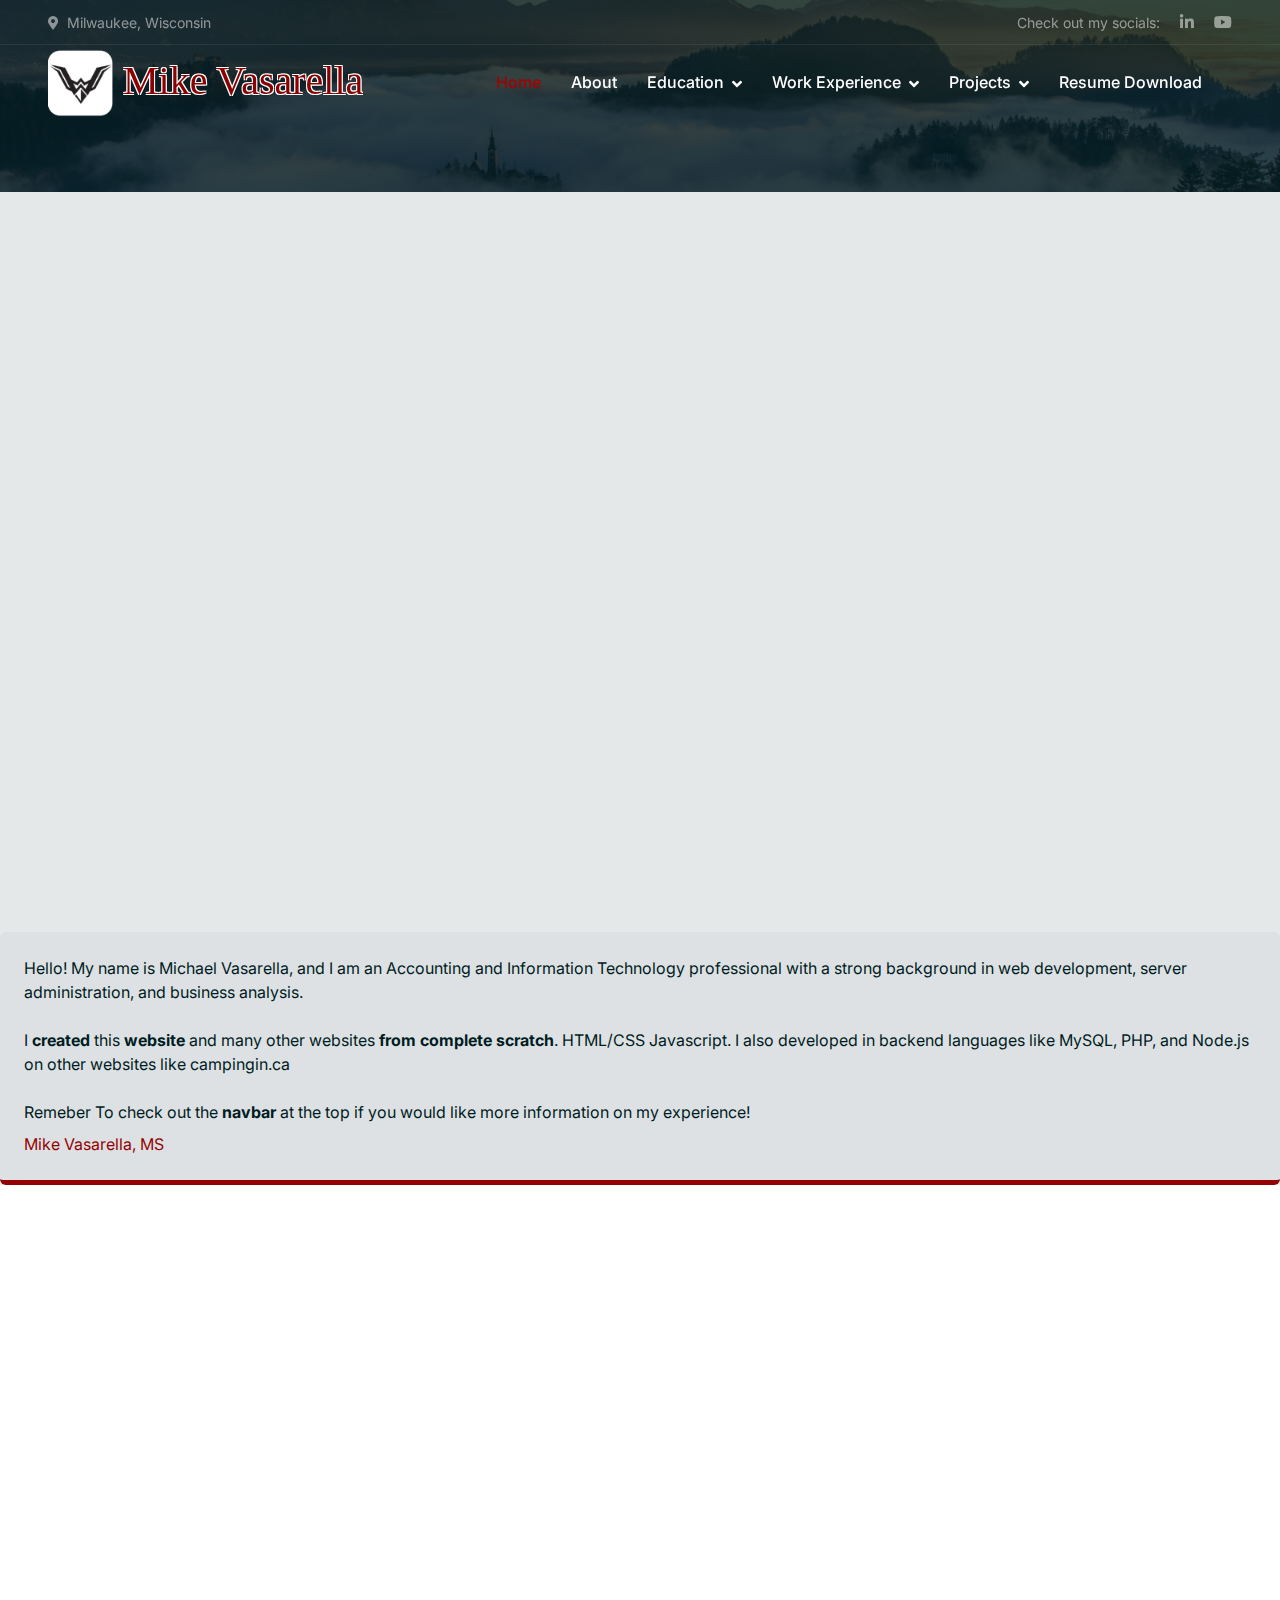
<file: index.html>
<!DOCTYPE html>
<html lang="en">

<head>
    <style>
        body {
            animation: fadeInAnimation ease 2s;
            animation-iteration-count: 1;
            animation-fill-mode: forwards;
        }

        h1 {
            color: green;
        }

        @keyframes fadeInAnimation {
            0% {
                opacity: 0;
            }

            100% {
                opacity: 1;
            }
        }
    </style>
    <meta charset="utf-8">
    <title>Mike Vasarella</title>
    <meta content="width=device-width, initial-scale=1.0" name="viewport">
    <meta content="" name="keywords">
    <meta content="" name="description">

    <!-- Favicon -->
    <link rel="icon" href="img/WWLogo2.png">

    <!-- Google Web Fonts -->
    <link rel="preconnect" href="https://fonts.googleapis.com">
    <link rel="preconnect" href="https://fonts.gstatic.com" crossorigin>
    <link href="https://fonts.googleapis.com/css2?family=Inter:wght@400;500;600&family=Saira:wght@500;600;700&display=swap" rel="stylesheet"> 

    <!-- Icon Font Stylesheet -->
    <link href="https://cdnjs.cloudflare.com/ajax/libs/font-awesome/5.10.0/css/all.min.css" rel="stylesheet">
    <link href="https://cdn.jsdelivr.net/npm/bootstrap-icons@1.4.1/font/bootstrap-icons.css" rel="stylesheet">

    <!-- Libraries Stylesheet -->
    <link href="lib/animate/animate.min.css" rel="stylesheet">
    <link href="lib/owlcarousel/assets/owl.carousel.min.css" rel="stylesheet">

    <!-- Customized Bootstrap Stylesheet -->
    <link href="css/bootstrap.min.css" rel="stylesheet">

    <!-- Template Stylesheet -->
    <link href="css/style.css" rel="stylesheet">
</head>

<body>
    <!--This is the Center loading circle seen before page loads in-->

    <!-- <div id="spinner" class="show bg-white position-fixed translate-middle w-100 vh-100 top-50 start-50 d-flex align-items-center justify-content-center">
        <div class="spinner-grow text-primary" role="status"></div>
    </div> -->
    
    <!--End Center Loading Circle-->

    <!-- Navbar Start -->
    <div class="fixed-top px-0 wow fadeIn" data-wow-delay="0.1s">
        <div class="top-bar text-white-50 row gx-0 align-items-center d-none d-lg-flex">
            <div class="col-lg-6 px-5 text-start">
                <small><i class="fa fa-map-marker-alt me-2"></i>Milwaukee, Wisconsin</small>
            </div>
            <div class="col-lg-6 px-5 text-end">
                <small>Check out my socials:</small>
                <a class="text-white-50 ms-3" href="https://www.linkedin.com/in/michael-vasarella-249378185/"><i class="fab fa-linkedin-in"></i></a>
                <a class="text-white-50 ms-3" href="https://www.youtube.com/watch?v=Ku4TtWuVNFg"><i class="fab fa-youtube"></i></a>
                <!--<a class="text-white-50 ms-3" href=""><i class="fab fa-instagram"></i></a>-->
            </div>
        </div>

        <nav class="navbar navbar-expand-lg navbar-dark py-lg-0 px-lg-5 wow fadeIn" data-wow-delay="0.1s">
            <a href="index.html" target="_self" class="navbar-brand ms-4 ms-lg-0">
				
                <h1 class="fw-bold text-primary m-0 overflow-hidden strokeme"><img src="img/WWLogo2.png" hight="65" width="65" alt="logo"></img><font color="#8B0000"><l1>    Mike Vasarella</l1></font></h1>
            </a>
            <button type="button" class="navbar-toggler me-4" data-bs-toggle="collapse" data-bs-target="#navbarCollapse">
                <span class="navbar-toggler-icon"></span>
            </button>
            <div class="collapse navbar-collapse" id="navbarCollapse">
                <div class="navbar-nav ms-auto p-4 p-lg-0">
                    <a href="index.html" class="nav-item nav-link active">Home</a>
                    <a href="about.html" class="nav-item nav-link"><font size="">About</font></a>
                    <div class="nav-item dropdown">
                        <a href="#" class="nav-link dropdown-toggle" data-bs-toggle="dropdown">Education</a>
                        <div class="dropdown-menu m-0">
                            <a href="education.html" class="dropdown-item">University of Wisconsin - Milwaukee</a>
                        </div>
                    </div>
                    <div class="nav-item dropdown">
                        <a href="#" class="nav-link dropdown-toggle" data-bs-toggle="dropdown">Work Experience</a>
                        <div class="dropdown-menu m-0">
                            <a href="campingin.html" class="dropdown-item">campingin.ca</a>
                            <a href="keder.html" class="dropdown-item">Keder Solutions</a>
                            <a href="bakertilly.html" class="dropdown-item">Baker Tilly</a>
                            <a href="cla.html" class="dropdown-item">Clifton Larson Allen (CLA)</a>
                        </div>
                    </div>
                    <div class="nav-item dropdown">
                        <a href="#" class="nav-link dropdown-toggle" data-bs-toggle="dropdown">Projects</a>
                        <div class="dropdown-menu m-0">
                            <a href="nhlapi.html" class="dropdown-item">EA NHL API</a>
                            <a href="automoderator.html" class="dropdown-item">Reddit Automoderator</a>
                            <a href="excel.html" class="dropdown-item">Excel/Sheets</a>
                        </div>
                    </div>
                    <a href="../resume/Mike%20Vasarella%20Resume%2012-10-24.pdf" download="Mike%20Vasarella%20Resume%2012-10-24.pdf" class="nav-item nav-link">Resume Download</a>

                <div class="text-white mt-2">
                    <div data-icon="CART" data-fixed-shape="" data-responsive="TRUE" data-layout="BIG_ICON" class="ec-cart-widget"></div>
            </div>
        </nav>
    </div>
    <!-- Navbar End -->

    <!-- Carousel Start -->
    <div class="container-fluid page-header-one mb-0 wow fadeIn" data-wow-delay="0.1s">
</div>
    <div class="container-fluid p-0 mb-0">
        <div id="header-carousel" class="carousel slide" data-bs-ride="carousel">
            <div class="carousel-inner">
                <div class="carousel-item active">
<!-- <br><br> <br><br> -->
                    <div style="position: relative; padding-bottom: 56.25%; height: 0; overflow: hidden; max-width: 100%; margin: 10px auto;">
                        <iframe src="https://www.youtube.com/embed/G9WbAl1ud18&vq=hd1080?autoplay=1&mute=1&loop=1&playlist=G9WbAl1ud18&vq=hd1080" 
                                width="100%" height="100%" 
                                style="position: absolute; top: 0; left: 0; border: none; opacity: 1;" 
                                frameborder="0" 
                                allow="accelerometer; autoplay; clipboard-write; encrypted-media; gyroscope; picture-in-picture" 
                                allowfullscreen>
                        </iframe>
                    </div>
							<!-- <video playsinline controls muted class="w-100" src="vid/web-bkgrnd_low.mp4" autoplay="true" loop="true"></video> -->

                    <div class="carousel-caption">
                        <!-- <div class="container">
                            <div class="row justify-content-center">
                                <div class="col-sm-10 pt-4"> -->
                                    <!-- <h1 class="display-4 text-white mb-3 animated slideInDown fadeIn"> </h1><h1 class="display-1 text-white mb-3 animated slideInDown strokeme"> <font size='28px'color="#a50000"><l1><b>Check out the Site navigation <br> for more specifc information on my experience</b></l1></font></h1> -->
                                    <!-- <iframe src="https://docs.google.com/spreadsheets/d/e/2PACX-1vTPz_WeAUnRaU8CFJQ4J1jDcDZXJQ9OYP-kOkTOe5qykzq9_x_YXJ234Iii2SQOZ7xCJ5KQnSKwvNvK/pubhtml?widget=true&amp;headers=false" 
                                    width="100%" 
                                    height="500">
                                </iframe> -->

                              <!-- </div>
                            </div>
                        </div> -->
                        </div>
                        <div class="bg-light border-bottom border-5 border-primary rounded p-4 mb-0">
                            <p class="text-dark mb-2">Hello! My name is Michael Vasarella, and I am an Accounting and Information Technology professional with a strong background in web development, server administration, and business analysis. <br> <br>

                            I <b>created</b> this <b>website</b> and many other websites <b>from complete scratch</b>. HTML/CSS Javascript. I also developed in backend languages like MySQL, PHP, and Node.js on other websites like campingin.ca <br><br>

                            Remeber To check out the <b>navbar</b> at the top if you would like more information on my experience!
                            </p>
                            <span class="text-primary">Mike Vasarella, MS</span>
                        </div>
                    </div>
                </div>                
            </div>        
        </div>
    </div>
    <!-- Carousel End -->
     
    <!-- Footer Start -->
    <div class="container-fluid bg-dark text-white-50 footer mt-5 pt-5 wow fadeIn" data-wow-delay="0.1s">
        <div class="container py-5">
            <div class="row g-5">
                <div class="col-lg-5 col-md-6">
                    <h1 class="fw-bold text-primary mb-4 strokeme"><img src="img/WWLogo2.png" width="65" height="65" alt="logo"></img><font color="#8B0000"><l1>    Mike Vasarella</l1></font></h1>
                    <p>Welcome to mikevasarella.com <br> <br> Thank you so much for showing interest in my profile. Hope you find what your looking for and have a great day!</p>
                    <div class="d-flex pt-2">
                        <a class="btn btn-square me-1" href="https://www.linkedin.com/in/michael-vasarella-249378185/"><i class="fab fa-linkedin-in"></i></a>
                        <a class="btn btn-square me-1" href="https://www.youtube.com/watch?v=Ku4TtWuVNFg"><i class="fab fa-youtube"></i></a>
                        <!-- <a class="btn btn-square me-1" href=""><i class="fa-brands fa-reddit"></i></a> -->
                    </div>
                </div>
                <div class="col-lg-5 col-md-6">
                    <h5 class="text-light mb-4">Address</h5>
                    <p><i class="fa fa-map-marker-alt me-3"></i>Milwaukee, Wisconsin</p>
                    <h5 class="text-light mb-3">Linkedin</h5>
                    <p><i class="fa fa-envelope me-3"></i>https://www.linkedin.com/in/michael-vasarella-249378185/</p>
                </div>
                <div class="col-lg-2 col-md-6">
                    <h5 class="text-light mb-4">Quick Links</h5>
                    <a class="btn btn-link" href="about.html">About Me</a>
                    <a class="btn btn-link" href="education.html">Education</a>
                    <a class="btn btn-link" href="contact.html">Work Experience</a>
                    <a class="btn btn-link" href="booking.html">Projects</a>
                    <!--<a class="btn btn-link" href="">Regions</a>-->
                </div>
            </div>
        </div>
        <div class="container-fluid copyright">
            <div class="container">
                <div class="row">
                    <div class="col-md-6 text-center text-md-start mb-3 mb-md-0">
                        &copy; <a href="#">Mike Vasarella</a>, All Rights Reserved.
                    </div>
                    <div class="col-md-6 text-center text-md-end mb-3 mb-md-0">
                        Website Version 1.2.1
                    </div>
                </div>
            </div>
        </div>
    </div>
    <!-- Footer End -->

    <!-- Back to Top -->
    <!-- <a href="#" class="btn btn-lg btn-primary btn-lg-square back-to-top"><i class="bi bi-arrow-up"></i></a> -->


    <!-- JavaScript Libraries -->
    <script src="https://code.jquery.com/jquery-3.4.1.min.js"></script>
    <script src="https://cdn.jsdelivr.net/npm/bootstrap@5.0.0/dist/js/bootstrap.bundle.min.js"></script>
    <script src="lib/wow/wow.min.js"></script>
    <script src="lib/easing/easing.min.js"></script>
    <script src="lib/waypoints/waypoints.min.js"></script>
    <script src="lib/owlcarousel/owl.carousel.min.js"></script>
    <script src="lib/parallax/parallax.min.js"></script>

    <!-- Template Javascript -->
    <script src="js/main.js"></script>
</body>
<!-- Discord Widget bot Start REMOVED FOR NOW-->
<!-- <script src='https://cdn.jsdelivr.net/npm/@widgetbot/crate@3' async defer>
    new Crate({
        server: '1230444599084843029', // Camping IN
        channel: '1230444599537963070' // #camping-in 
    })
</script> -->
<!-- Discord Widget Bot End -->
</html>
</file>
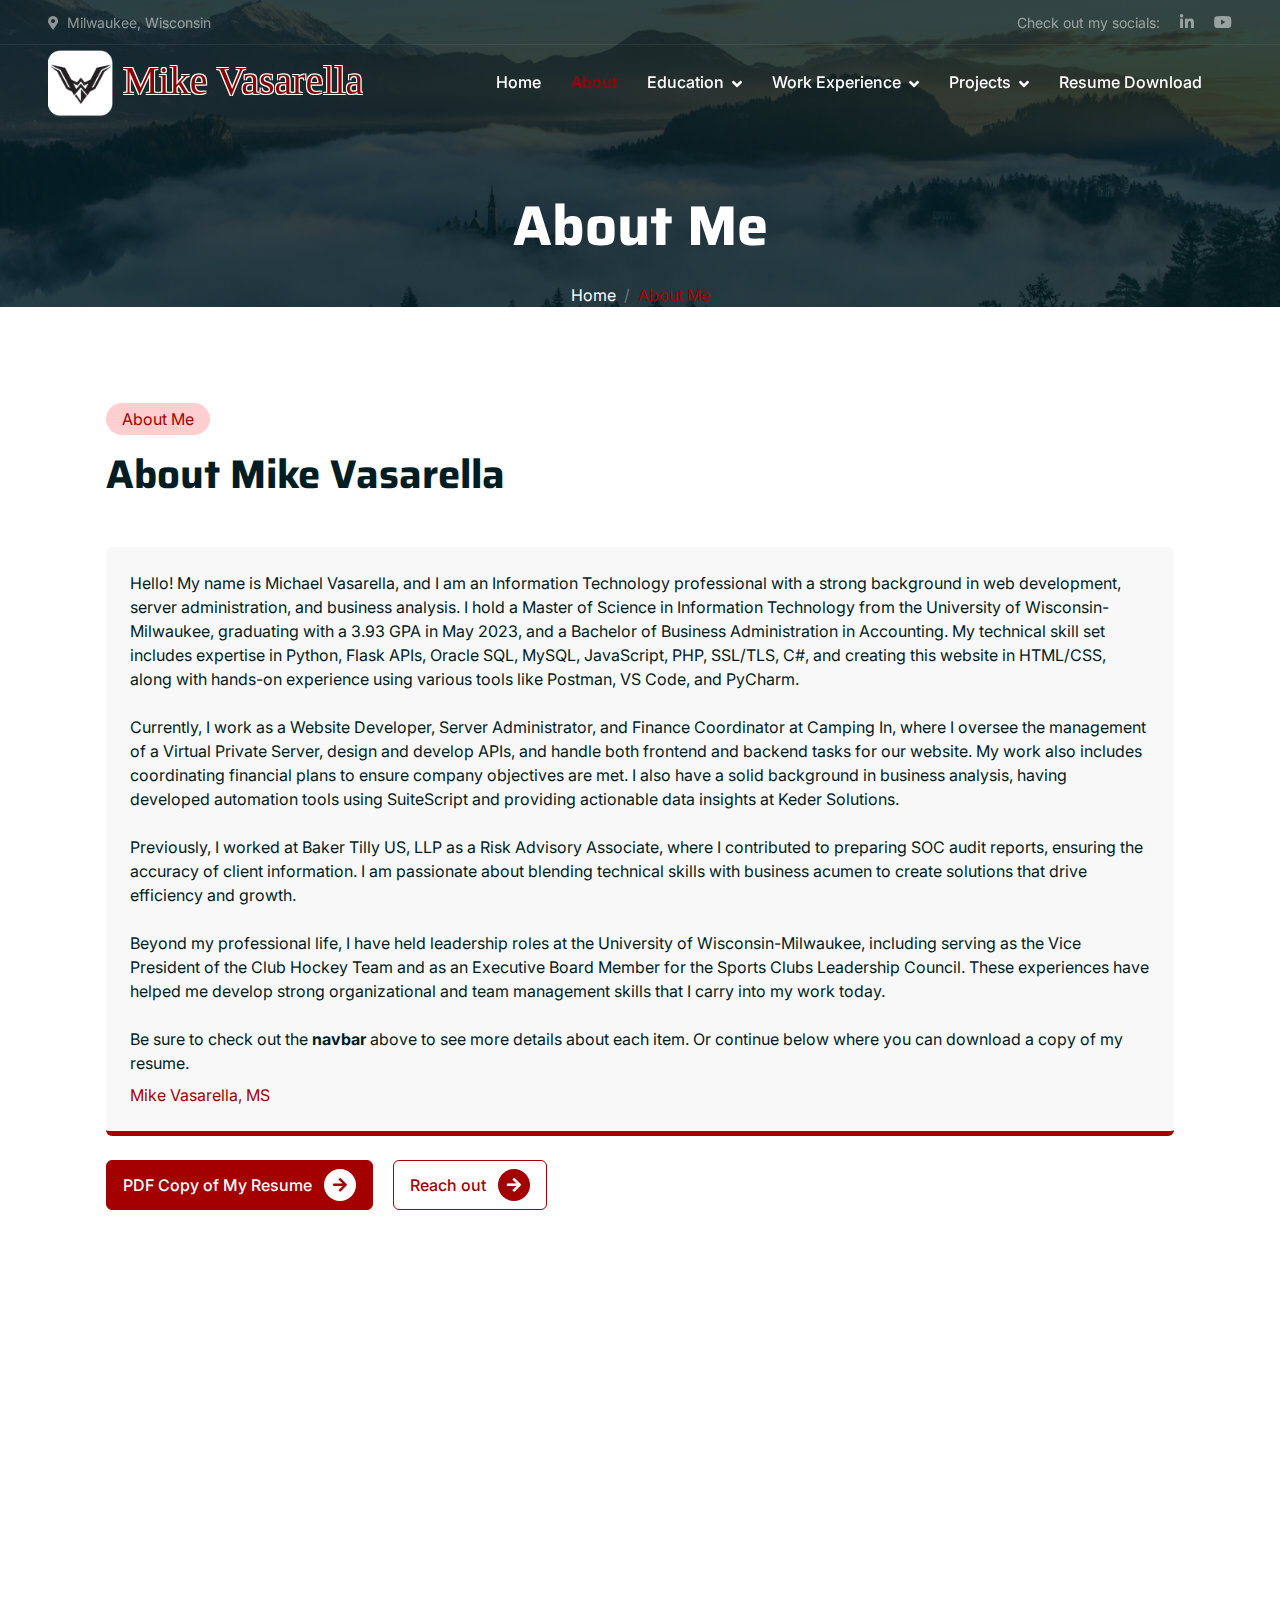
<file: about.html>
<!DOCTYPE html>
<html lang="en">

<head>
    <meta charset="utf-8">
    <title>Mike Vasarella - About Me</title>
    <meta content="width=device-width, initial-scale=1.0" name="viewport">
    <meta content="" name="keywords">
    <meta content="" name="description">

    <!-- Favicon -->
    <link rel="icon" href="img/WWLogo2.png">

    <!-- Google Web Fonts -->
    <link rel="preconnect" href="https://fonts.googleapis.com">
    <link rel="preconnect" href="https://fonts.gstatic.com" crossorigin>
    <link href="https://fonts.googleapis.com/css2?family=Inter:wght@400;500;600&family=Saira:wght@500;600;700&display=swap" rel="stylesheet"> 

    <!-- Icon Font Stylesheet -->
    <link href="https://cdnjs.cloudflare.com/ajax/libs/font-awesome/5.10.0/css/all.min.css" rel="stylesheet">
    <link href="https://cdn.jsdelivr.net/npm/bootstrap-icons@1.4.1/font/bootstrap-icons.css" rel="stylesheet">

    <!-- Libraries Stylesheet -->
    <link href="lib/animate/animate.min.css" rel="stylesheet">
    <link href="lib/owlcarousel/assets/owl.carousel.min.css" rel="stylesheet">

    <!-- Customized Bootstrap Stylesheet -->
    <link href="css/bootstrap.min.css" rel="stylesheet">

    <!-- Template Stylesheet -->
    <link href="css/style.css" rel="stylesheet">
</head>

<body>
    <!-- Spinner Start -->
    <div id="spinner" class="show bg-white position-fixed translate-middle w-100 vh-100 top-50 start-50 d-flex align-items-center justify-content-center">
        <div class="spinner-grow text-primary" role="status"></div>
    </div>
    <!-- Spinner End -->


    <!-- Navbar Start -->
    <div class="container-fluid fixed-top px-0 wow fadeIn" data-wow-delay="0.1s">
        <div class="top-bar text-white-50 row gx-0 align-items-center d-none d-lg-flex">
            <div class="col-lg-6 px-5 text-start">
                <small><i class="fa fa-map-marker-alt me-2"></i>Milwaukee, Wisconsin</small>
            </div>
            <div class="col-lg-6 px-5 text-end">
                <small>Check out my socials:</small>
                <a class="text-white-50 ms-3" href="https://www.linkedin.com/in/michael-vasarella-249378185/"><i class="fab fa-linkedin-in"></i></a>
                <a class="text-white-50 ms-3" href="https://www.youtube.com/watch?v=Ku4TtWuVNFg"><i class="fab fa-youtube"></i></a>
                <!--<a class="text-white-50 ms-3" href=""><i class="fab fa-instagram"></i></a>-->
            </div>
        </div>

        <nav class="navbar navbar-expand-lg navbar-dark py-lg-0 px-lg-5 wow fadeIn" data-wow-delay="0.1s">
            <a href="index.html" target="_self" class="navbar-brand ms-4 ms-lg-0">
				
                <h1 class="fw-bold text-primary m-0 overflow-hidden strokeme"><img src="img/WWLogo2.png" hight="65" width="65" alt="logo"></img><font color="#8B0000"><l1>    Mike Vasarella</l1></font></h1>
            </a>
            <button type="button" class="navbar-toggler me-4" data-bs-toggle="collapse" data-bs-target="#navbarCollapse">
                <span class="navbar-toggler-icon"></span>
            </button>
            <div class="collapse navbar-collapse" id="navbarCollapse">
                <div class="navbar-nav ms-auto p-4 p-lg-0">
                    <a href="index.html" class="nav-item nav-link">Home</a>
                    <a href="about.html" class="nav-item nav-link active"><font size="">About</font></a>
                    <div class="nav-item dropdown">
                        <a href="#" class="nav-link dropdown-toggle" data-bs-toggle="dropdown">Education</a>
                        <div class="dropdown-menu m-0">
                            <a href="education.html" class="dropdown-item">University of Wisconsin - Milwaukee</a>
                        </div>
                    </div>
                    <div class="nav-item dropdown">
                        <a href="#" class="nav-link dropdown-toggle" data-bs-toggle="dropdown">Work Experience</a>
                        <div class="dropdown-menu m-0">
                            <a href="campingin.html" class="dropdown-item">campingin.ca</a>
                            <a href="keder.html" class="dropdown-item">Keder Solutions</a>
                            <a href="bakertilly.html" class="dropdown-item">Baker Tilly</a>
                            <a href="cla.html" class="dropdown-item">Clifton Larson Allen (CLA)</a>
                        </div>
                    </div>
                    <div class="nav-item dropdown">
                        <a href="#" class="nav-link dropdown-toggle" data-bs-toggle="dropdown">Projects</a>
                        <div class="dropdown-menu m-0">
                            <a href="nhlapi.html" class="dropdown-item">EA NHL API</a>
                            <a href="automoderator.html" class="dropdown-item">Reddit Automoderator</a>
                            <a href="excel.html" class="dropdown-item">Excel/Sheets</a>
                        </div>
                    </div>
                    <a href="../resume/Mike%20Vasarella%20Resume%2012-10-24.pdf" download="Mike%20Vasarella%20Resume%2012-10-24.pdf" class="nav-item nav-link">Resume Download</a>

                <div class="text-white mt-2">
                    <div data-icon="CART" data-fixed-shape="" data-responsive="TRUE" data-layout="BIG_ICON" class="ec-cart-widget"></div>
            </div>
        </nav>
    </div>
    <!-- Navbar End -->


    <!-- Page Header Start -->
    <div class="container-fluid page-header-one mb-5 wow fadeIn" data-wow-delay="0.1s">
        <div class="container text-center">
            <h1 class="display-4 text-white animated slideInDown mb-4">About Me</h1>
            <nav aria-label="breadcrumb animated slideInDown">
                <ol class="breadcrumb justify-content-center mb-0">
                    <li class="breadcrumb-item"><a class="text-white" href="index.html">Home</a></li>
                    <li class="breadcrumb-item text-primary active" aria-current="page">About Me</li>
                </ol>
            </nav>
        </div>
    </div>
    <!-- Page Header End -->


    <!-- About Start -->
    <div class="container-xxl py-5">
        <div class="container">
            <div class="container-lg">
                <div class="container-lg wow fadeInUp" data-wow-delay="0.5s">
                    <div class="h-100">
                        <div class="d-inline-block rounded-pill bg-secondary text-primary py-1 px-3 mb-3">About Me</div>
                        <h1 class="display-6 mb-5">About Mike Vasarella</h1>
                        <div class="bg-light border-bottom border-5 border-primary rounded p-4 mb-4">
                            <p class="text-dark mb-2">Hello! My name is Michael Vasarella, and I am an Information Technology professional with a strong background in web development, server administration, and business analysis. I hold a Master of Science in Information Technology from the University of Wisconsin-Milwaukee, graduating with a 3.93 GPA in May 2023, and a Bachelor of Business Administration in Accounting. My technical skill set includes expertise in Python, Flask APIs, Oracle SQL, MySQL, JavaScript, PHP, SSL/TLS, C#, and creating this website in HTML/CSS, along with hands-on experience using various tools like Postman, VS Code, and PyCharm.<br> <br>
  
                            Currently, I work as a Website Developer, Server Administrator, and Finance Coordinator at Camping In, where I oversee the management of a Virtual Private Server, design and develop APIs, and handle both frontend and backend tasks for our website. My work also includes coordinating financial plans to ensure company objectives are met. I also have a solid background in business analysis, having developed automation tools using SuiteScript and providing actionable data insights at Keder Solutions.<br><br>
                            
                            Previously, I worked at Baker Tilly US, LLP as a Risk Advisory Associate, where I contributed to preparing SOC audit reports, ensuring the accuracy of client information. I am passionate about blending technical skills with business acumen to create solutions that drive efficiency and growth.<br><br>
                            
                            Beyond my professional life, I have held leadership roles at the University of Wisconsin-Milwaukee, including serving as the Vice President of the Club Hockey Team and as an Executive Board Member for the Sports Clubs Leadership Council. These experiences have helped me develop strong organizational and team management skills that I carry into my work today.
                            
                            <br><br>Be sure to check out the <b>navbar</b> above to see more details about each item. Or continue below where you can download a copy of my resume.</p>
                            <span class="text-primary">Mike Vasarella, MS</span>
                        </div>
                        <a class="btn btn-primary py-2 px-3 me-3" href="../resume/Mike%20Vasarella%20Resume%2012-10-24.pdf" download="Mike%20Vasarella%20Resume%2012-10-24.pdf">
                            PDF Copy of My Resume
                            <div class="d-inline-flex btn-sm-square bg-white text-primary rounded-circle ms-2">
                                <i class="fa fa-arrow-right"></i>
                            </div>
                        </a>
                        <a class="btn btn-outline-primary py-2 px-3" href="https://www.linkedin.com/in/michael-vasarella-249378185/">
                            Reach out
                            <div class="d-inline-flex btn-sm-square bg-primary text-white rounded-circle ms-2">
                                <i class="fa fa-arrow-right"></i>
                            </div>
                        </a>
                    </div>
                </div>
            </div>
        </div>
    </div>
    <!-- About End -->


    <!-- Service Start -->    <!-- Service End -->


    <!-- Team Start -->    <!-- Team End -->


    <!-- Footer Start -->
    <div class="container-fluid bg-dark text-white-50 footer mt-5 pt-5 wow fadeIn" data-wow-delay="0.1s">
        <div class="container py-5">
            <div class="row g-5">
                <div class="col-lg-5 col-md-6">
                    <h1 class="fw-bold text-primary mb-4 strokeme"><img src="img/WWLogo2.png" width="65" height="65" alt="logo"></img><font color="#8B0000"><l1>    Mike Vasarella</l1></font></h1>
                    <p>Welcome to mikevasarella.com <br> <br> Thank you so much for showing interest in my profile. Hope you find what your looking for and have a great day!</p>
                    <div class="d-flex pt-2">
                        <a class="btn btn-square me-1" href="https://www.linkedin.com/in/michael-vasarella-249378185/"><i class="fab fa-linkedin-in"></i></a>
                        <a class="btn btn-square me-1" href="https://www.youtube.com/watch?v=Ku4TtWuVNFg"><i class="fab fa-youtube"></i></a>
                        <!-- <a class="btn btn-square me-1" href=""><i class="fa-brands fa-reddit"></i></a> -->
                    </div>
                </div>
                <div class="col-lg-5 col-md-6">
                    <h5 class="text-light mb-4">Address</h5>
                    <p><i class="fa fa-map-marker-alt me-3"></i>Milwaukee, Wisconsin</p>
                    <h5 class="text-light mb-3">Linkedin</h5>
                    <p><i class="fa fa-envelope me-3"></i>https://www.linkedin.com/in/michael-vasarella-249378185/</p>
                </div>
                <div class="col-lg-2 col-md-6">
                    <h5 class="text-light mb-4">Quick Links</h5>
                    <a class="btn btn-link" href="about.html">About Me</a>
                    <a class="btn btn-link" href="education.html">Education</a>
                    <a class="btn btn-link" href="contact.html">Work Experience</a>
                    <a class="btn btn-link" href="booking.html">Projects</a>
                    <!--<a class="btn btn-link" href="">Regions</a>-->
                </div>
            </div>
        </div>
        <div class="container-fluid copyright">
            <div class="container">
                <div class="row">
                    <div class="col-md-6 text-center text-md-start mb-3 mb-md-0">
                        &copy; <a href="#">Mike Vasarella</a>, All Rights Reserved.
                    </div>
                    <div class="col-md-6 text-center text-md-end mb-3 mb-md-0">
                        Website Version 1.2.1
                    </div>
                </div>
            </div>
        </div>
    </div>
    <!-- Footer End -->

    <!-- Back to Top -->
    <!-- <a href="#" class="btn btn-lg btn-primary btn-lg-square back-to-top"><i class="bi bi-arrow-up"></i></a> -->


    <!-- JavaScript Libraries -->
    <script src="https://code.jquery.com/jquery-3.4.1.min.js"></script>
    <script src="https://cdn.jsdelivr.net/npm/bootstrap@5.0.0/dist/js/bootstrap.bundle.min.js"></script>
    <script src="lib/wow/wow.min.js"></script>
    <script src="lib/easing/easing.min.js"></script>
    <script src="lib/waypoints/waypoints.min.js"></script>
    <script src="lib/owlcarousel/owl.carousel.min.js"></script>
    <script src="lib/parallax/parallax.min.js"></script>

    <!-- Template Javascript -->
    <script src="js/main.js"></script>
</body>
<!-- Discord Widget bot Start REMOVED FOR NOW-->
<!-- <script src='https://cdn.jsdelivr.net/npm/@widgetbot/crate@3' async defer>
    new Crate({
        server: '1230444599084843029', // Camping IN
        channel: '1230444599537963070' // #camping-in 
    })
</script> -->
<!-- Discord Widget Bot End -->
</html>
</file>
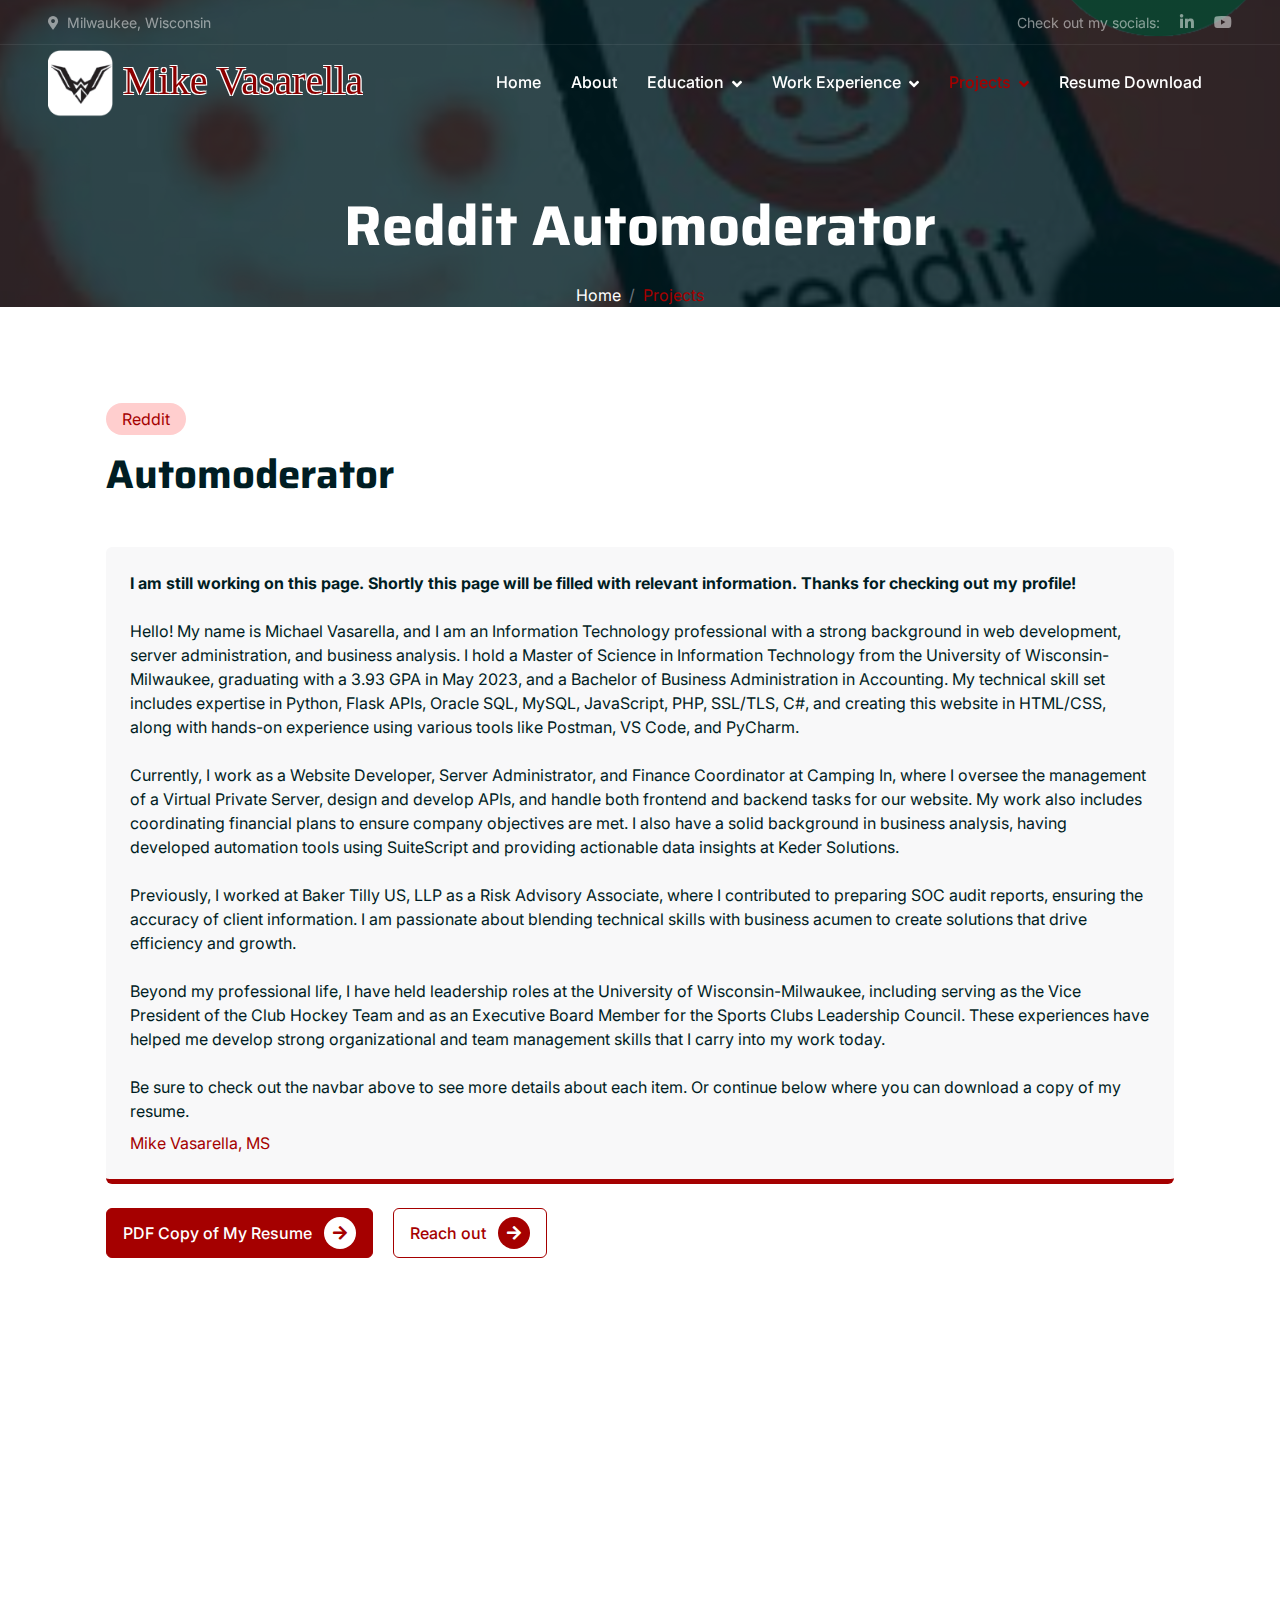
<file: automoderator.html>
<!DOCTYPE html>
<html lang="en">

<head>
    <meta charset="utf-8">
    <title>Mike Vasarella - About Me</title>
    <meta content="width=device-width, initial-scale=1.0" name="viewport">
    <meta content="" name="keywords">
    <meta content="" name="description">

    <!-- Favicon -->
    <link rel="icon" href="img/WWLogo2.png">

    <!-- Google Web Fonts -->
    <link rel="preconnect" href="https://fonts.googleapis.com">
    <link rel="preconnect" href="https://fonts.gstatic.com" crossorigin>
    <link href="https://fonts.googleapis.com/css2?family=Inter:wght@400;500;600&family=Saira:wght@500;600;700&display=swap" rel="stylesheet"> 

    <!-- Icon Font Stylesheet -->
    <link href="https://cdnjs.cloudflare.com/ajax/libs/font-awesome/5.10.0/css/all.min.css" rel="stylesheet">
    <link href="https://cdn.jsdelivr.net/npm/bootstrap-icons@1.4.1/font/bootstrap-icons.css" rel="stylesheet">

    <!-- Libraries Stylesheet -->
    <link href="lib/animate/animate.min.css" rel="stylesheet">
    <link href="lib/owlcarousel/assets/owl.carousel.min.css" rel="stylesheet">

    <!-- Customized Bootstrap Stylesheet -->
    <link href="css/bootstrap.min.css" rel="stylesheet">

    <!-- Template Stylesheet -->
    <link href="css/style.css" rel="stylesheet">
</head>

<body>
    <!-- Spinner Start -->
    <div id="spinner" class="show bg-white position-fixed translate-middle w-100 vh-100 top-50 start-50 d-flex align-items-center justify-content-center">
        <div class="spinner-grow text-primary" role="status"></div>
    </div>
    <!-- Spinner End -->


    <!-- Navbar Start -->
    <div class="container-fluid fixed-top px-0 wow fadeIn" data-wow-delay="0.1s">
        <div class="top-bar text-white-50 row gx-0 align-items-center d-none d-lg-flex">
            <div class="col-lg-6 px-5 text-start">
                <small><i class="fa fa-map-marker-alt me-2"></i>Milwaukee, Wisconsin</small>
            </div>
            <div class="col-lg-6 px-5 text-end">
                <small>Check out my socials:</small>
                <a class="text-white-50 ms-3" href="https://www.linkedin.com/in/michael-vasarella-249378185/"><i class="fab fa-linkedin-in"></i></a>
                <a class="text-white-50 ms-3" href="https://www.youtube.com/watch?v=Ku4TtWuVNFg"><i class="fab fa-youtube"></i></a>
                <!--<a class="text-white-50 ms-3" href=""><i class="fab fa-instagram"></i></a>-->
            </div>
        </div>

        <nav class="navbar navbar-expand-lg navbar-dark py-lg-0 px-lg-5 wow fadeIn" data-wow-delay="0.1s">
            <a href="index.html" target="_self" class="navbar-brand ms-4 ms-lg-0">
				
                <h1 class="fw-bold text-primary m-0 overflow-hidden strokeme"><img src="img/WWLogo2.png" hight="65" width="65" alt="logo"></img><font color="#8B0000"><l1>    Mike Vasarella</l1></font></h1>
            </a>
            <button type="button" class="navbar-toggler me-4" data-bs-toggle="collapse" data-bs-target="#navbarCollapse">
                <span class="navbar-toggler-icon"></span>
            </button>
            <div class="collapse navbar-collapse" id="navbarCollapse">
                <div class="navbar-nav ms-auto p-4 p-lg-0">
                    <a href="index.html" class="nav-item nav-link">Home</a>
                    <a href="about.html" class="nav-item nav-link"><font size="">About</font></a>
                    <div class="nav-item dropdown">
                        <a href="#" class="nav-link dropdown-toggle" data-bs-toggle="dropdown">Education</a>
                        <div class="dropdown-menu m-0">
                            <a href="education.html" class="dropdown-item">University of Wisconsin - Milwaukee</a>
                        </div>
                    </div>
                    <div class="nav-item dropdown">
                        <a href="#" class="nav-link dropdown-toggle" data-bs-toggle="dropdown">Work Experience</a>
                        <div class="dropdown-menu m-0">
                            <a href="campingin.html" class="dropdown-item">campingin.ca</a>
                            <a href="keder.html" class="dropdown-item">Keder Solutions</a>
                            <a href="bakertilly.html" class="dropdown-item">Baker Tilly</a>
                            <a href="cla.html" class="dropdown-item">Clifton Larson Allen (CLA)</a>
                        </div>
                    </div>
                    <div class="nav-item dropdown">
                        <a href="#" class="nav-link dropdown-toggle active" data-bs-toggle="dropdown">Projects</a>
                        <div class="dropdown-menu m-0">
                            <a href="nhlapi.html" class="dropdown-item">EA NHL API</a>
                            <a href="automoderator.html" class="dropdown-item">Reddit Automoderator</a>
                            <a href="excel.html" class="dropdown-item">Excel/Sheets</a>
                        </div>
                    </div>
                    <a href="../resume/Mike%20Vasarella%20Resume%2012-10-24.pdf" download="Mike%20Vasarella%20Resume%2012-10-24.pdf" class="nav-item nav-link">Resume Download</a>

                <div class="text-white mt-2">
                    <div data-icon="CART" data-fixed-shape="" data-responsive="TRUE" data-layout="BIG_ICON" class="ec-cart-widget"></div>
            </div>
        </nav>
    </div>
    <!-- Navbar End -->


    <!-- Page Header Start -->
    <div class="container-fluid page-header-reddit mb-5 wow fadeIn" data-wow-delay="0.1s">
        <div class="container text-center">
            <h1 class="display-4 text-white animated slideInDown mb-4">Reddit Automoderator</h1>
            <nav aria-label="breadcrumb animated slideInDown">
                <ol class="breadcrumb justify-content-center mb-0">
                    <li class="breadcrumb-item"><a class="text-white" href="index.html">Home</a></li>
                    <li class="breadcrumb-item text-primary active" aria-current="page">Projects</li>
                </ol>
            </nav>
        </div>
    </div>
    <!-- Page Header End -->


    <!-- About Start -->
    <div class="container-xxl py-5">
        <div class="container">
            <div class="container-lg">
                <div class="container-lg wow fadeInUp" data-wow-delay="0.5s">
                    <div class="h-100">
                        <div class="d-inline-block rounded-pill bg-secondary text-primary py-1 px-3 mb-3">Reddit</div>
                        <h1 class="display-6 mb-5">Automoderator</h1>
                        <div class="bg-light border-bottom border-5 border-primary rounded p-4 mb-4">
                            <p class="text-dark mb-2"><b>I am still working on this page. Shortly this page will be filled with relevant information. Thanks for checking out my profile!</b><br><br>Hello! My name is Michael Vasarella, and I am an Information Technology professional with a strong background in web development, server administration, and business analysis. I hold a Master of Science in Information Technology from the University of Wisconsin-Milwaukee, graduating with a 3.93 GPA in May 2023, and a Bachelor of Business Administration in Accounting. My technical skill set includes expertise in Python, Flask APIs, Oracle SQL, MySQL, JavaScript, PHP, SSL/TLS, C#, and creating this website in HTML/CSS, along with hands-on experience using various tools like Postman, VS Code, and PyCharm.<br> <br>
  
                            Currently, I work as a Website Developer, Server Administrator, and Finance Coordinator at Camping In, where I oversee the management of a Virtual Private Server, design and develop APIs, and handle both frontend and backend tasks for our website. My work also includes coordinating financial plans to ensure company objectives are met. I also have a solid background in business analysis, having developed automation tools using SuiteScript and providing actionable data insights at Keder Solutions.<br><br>
                            
                            Previously, I worked at Baker Tilly US, LLP as a Risk Advisory Associate, where I contributed to preparing SOC audit reports, ensuring the accuracy of client information. I am passionate about blending technical skills with business acumen to create solutions that drive efficiency and growth.<br><br>
                            
                            Beyond my professional life, I have held leadership roles at the University of Wisconsin-Milwaukee, including serving as the Vice President of the Club Hockey Team and as an Executive Board Member for the Sports Clubs Leadership Council. These experiences have helped me develop strong organizational and team management skills that I carry into my work today.
                            
                            <br><br>Be sure to check out the navbar above to see more details about each item. Or continue below where you can download a copy of my resume.</p>
                            <span class="text-primary">Mike Vasarella, MS</span>
                        </div>
                        <a class="btn btn-primary py-2 px-3 me-3" href="../resume/Mike%20Vasarella%20Resume%2012-10-24.pdf" download="Mike%20Vasarella%20Resume%2012-10-24.pdf">
                            PDF Copy of My Resume
                            <div class="d-inline-flex btn-sm-square bg-white text-primary rounded-circle ms-2">
                                <i class="fa fa-arrow-right"></i>
                            </div>
                        </a>
                        <a class="btn btn-outline-primary py-2 px-3" href="https://www.linkedin.com/in/michael-vasarella-249378185/">
                            Reach out
                            <div class="d-inline-flex btn-sm-square bg-primary text-white rounded-circle ms-2">
                                <i class="fa fa-arrow-right"></i>
                            </div>
                        </a>
                    </div>
                </div>
            </div>
        </div>
    </div>
    <!-- About End -->


    <!-- Service Start -->    <!-- Service End -->


    <!-- Team Start -->    <!-- Team End -->


    <!-- Footer Start -->
    <div class="container-fluid bg-dark text-white-50 footer mt-5 pt-5 wow fadeIn" data-wow-delay="0.1s">
        <div class="container py-5">
            <div class="row g-5">
                <div class="col-lg-5 col-md-6">
                    <h1 class="fw-bold text-primary mb-4 strokeme"><img src="img/WWLogo2.png" width="65" height="65" alt="logo"></img><font color="#8B0000"><l1>    Mike Vasarella</l1></font></h1>
                    <p>Welcome to mikevasarella.com <br> <br> Thank you so much for showing interest in my profile. Hope you find what your looking for and have a great day!</p>
                    <div class="d-flex pt-2">
                        <a class="btn btn-square me-1" href="https://www.linkedin.com/in/michael-vasarella-249378185/"><i class="fab fa-linkedin-in"></i></a>
                        <a class="btn btn-square me-1" href="https://www.youtube.com/watch?v=Ku4TtWuVNFg"><i class="fab fa-youtube"></i></a>
                        <!-- <a class="btn btn-square me-1" href=""><i class="fa-brands fa-reddit"></i></a> -->
                    </div>
                </div>
                <div class="col-lg-5 col-md-6">
                    <h5 class="text-light mb-4">Address</h5>
                    <p><i class="fa fa-map-marker-alt me-3"></i>Milwaukee, Wisconsin</p>
                    <h5 class="text-light mb-3">Linkedin</h5>
                    <p><i class="fa fa-envelope me-3"></i>https://www.linkedin.com/in/michael-vasarella-249378185/</p>
                </div>
                <div class="col-lg-2 col-md-6">
                    <h5 class="text-light mb-4">Quick Links</h5>
                    <a class="btn btn-link" href="about.html">About Me</a>
                    <a class="btn btn-link" href="contact.html">Work Experience</a>
                    <a class="btn btn-link" href="booking.html">Projects</a>
                    <!--<a class="btn btn-link" href="">Regions</a>-->
                </div>
            </div>
        </div>
        <div class="container-fluid copyright">
            <div class="container">
                <div class="row">
                    <div class="col-md-6 text-center text-md-start mb-3 mb-md-0">
                        &copy; <a href="#">Mike Vasarella</a>, All Rights Reserved.
                    </div>
                    <div class="col-md-6 text-center text-md-end mb-3 mb-md-0">
                        Website Version 1.2.1
                    </div>
                </div>
            </div>
        </div>
    </div>
    <!-- Footer End -->

    <!-- Back to Top -->
    <!-- <a href="#" class="btn btn-lg btn-primary btn-lg-square back-to-top"><i class="bi bi-arrow-up"></i></a> -->


    <!-- JavaScript Libraries -->
    <script src="https://code.jquery.com/jquery-3.4.1.min.js"></script>
    <script src="https://cdn.jsdelivr.net/npm/bootstrap@5.0.0/dist/js/bootstrap.bundle.min.js"></script>
    <script src="lib/wow/wow.min.js"></script>
    <script src="lib/easing/easing.min.js"></script>
    <script src="lib/waypoints/waypoints.min.js"></script>
    <script src="lib/owlcarousel/owl.carousel.min.js"></script>
    <script src="lib/parallax/parallax.min.js"></script>

    <!-- Template Javascript -->
    <script src="js/main.js"></script>
</body>
<!-- Discord Widget bot Start REMOVED FOR NOW-->
<!-- <script src='https://cdn.jsdelivr.net/npm/@widgetbot/crate@3' async defer>
    new Crate({
        server: '1230444599084843029', // Camping IN
        channel: '1230444599537963070' // #camping-in 
    })
</script> -->
<!-- Discord Widget Bot End -->
</html>
</file>
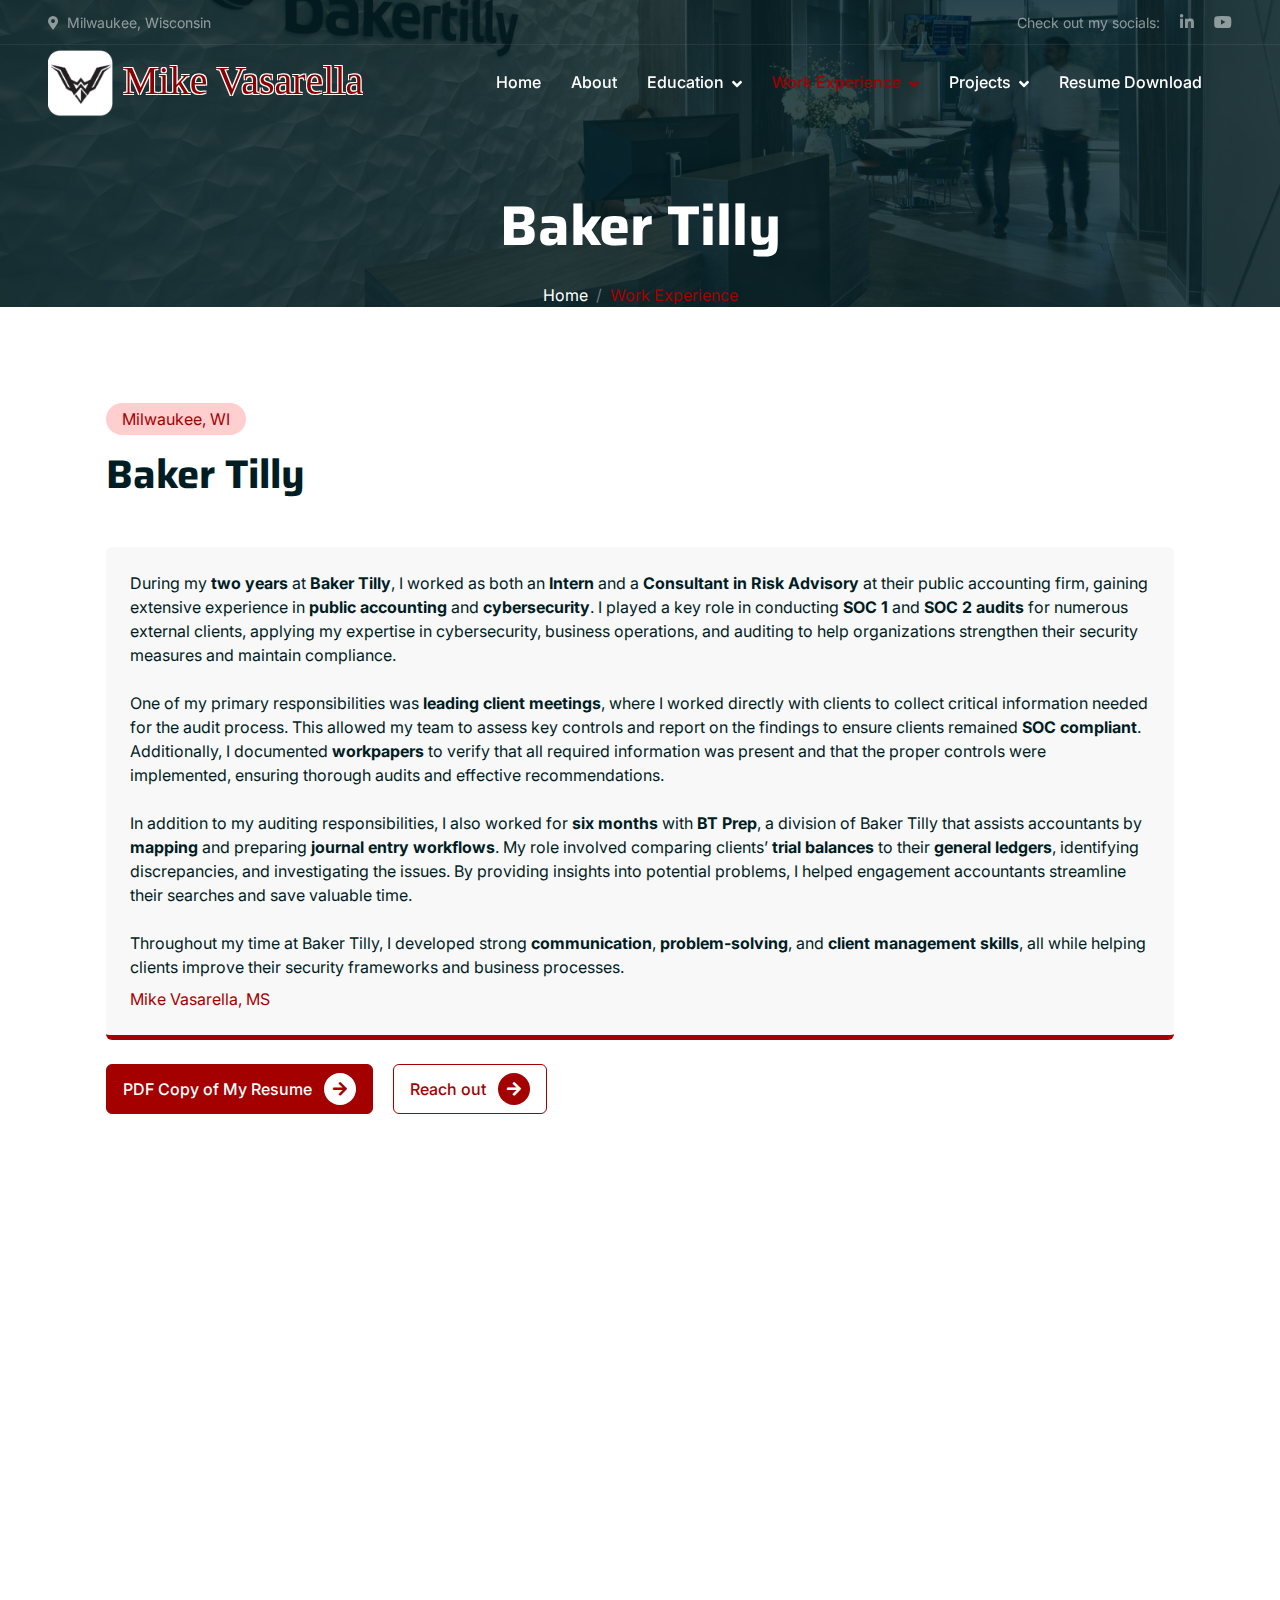
<file: bakertilly.html>
<!DOCTYPE html>
<html lang="en">

<head>
    <meta charset="utf-8">
    <title>Mike Vasarella - About Me</title>
    <meta content="width=device-width, initial-scale=1.0" name="viewport">
    <meta content="" name="keywords">
    <meta content="" name="description">

    <!-- Favicon -->
    <link rel="icon" href="img/WWLogo2.png">

    <!-- Google Web Fonts -->
    <link rel="preconnect" href="https://fonts.googleapis.com">
    <link rel="preconnect" href="https://fonts.gstatic.com" crossorigin>
    <link href="https://fonts.googleapis.com/css2?family=Inter:wght@400;500;600&family=Saira:wght@500;600;700&display=swap" rel="stylesheet"> 

    <!-- Icon Font Stylesheet -->
    <link href="https://cdnjs.cloudflare.com/ajax/libs/font-awesome/5.10.0/css/all.min.css" rel="stylesheet">
    <link href="https://cdn.jsdelivr.net/npm/bootstrap-icons@1.4.1/font/bootstrap-icons.css" rel="stylesheet">

    <!-- Libraries Stylesheet -->
    <link href="lib/animate/animate.min.css" rel="stylesheet">
    <link href="lib/owlcarousel/assets/owl.carousel.min.css" rel="stylesheet">

    <!-- Customized Bootstrap Stylesheet -->
    <link href="css/bootstrap.min.css" rel="stylesheet">

    <!-- Template Stylesheet -->
    <link href="css/style.css" rel="stylesheet">
</head>

<body>
    <!-- Spinner Start -->
    <div id="spinner" class="show bg-white position-fixed translate-middle w-100 vh-100 top-50 start-50 d-flex align-items-center justify-content-center">
        <div class="spinner-grow text-primary" role="status"></div>
    </div>
    <!-- Spinner End -->


    <!-- Navbar Start -->
    <div class="container-fluid fixed-top px-0 wow fadeIn" data-wow-delay="0.1s">
        <div class="top-bar text-white-50 row gx-0 align-items-center d-none d-lg-flex">
            <div class="col-lg-6 px-5 text-start">
                <small><i class="fa fa-map-marker-alt me-2"></i>Milwaukee, Wisconsin</small>
            </div>
            <div class="col-lg-6 px-5 text-end">
                <small>Check out my socials:</small>
                <a class="text-white-50 ms-3" href="https://www.linkedin.com/in/michael-vasarella-249378185/"><i class="fab fa-linkedin-in"></i></a>
                <a class="text-white-50 ms-3" href="https://www.youtube.com/watch?v=Ku4TtWuVNFg"><i class="fab fa-youtube"></i></a>
                <!--<a class="text-white-50 ms-3" href=""><i class="fab fa-instagram"></i></a>-->
            </div>
        </div>

        <nav class="navbar navbar-expand-lg navbar-dark py-lg-0 px-lg-5 wow fadeIn" data-wow-delay="0.1s">
            <a href="index.html" target="_self" class="navbar-brand ms-4 ms-lg-0">
				
                <h1 class="fw-bold text-primary m-0 overflow-hidden strokeme"><img src="img/WWLogo2.png" hight="65" width="65" alt="logo"></img><font color="#8B0000"><l1>    Mike Vasarella</l1></font></h1>
            </a>
            <button type="button" class="navbar-toggler me-4" data-bs-toggle="collapse" data-bs-target="#navbarCollapse">
                <span class="navbar-toggler-icon"></span>
            </button>
            <div class="collapse navbar-collapse" id="navbarCollapse">
                <div class="navbar-nav ms-auto p-4 p-lg-0">
                    <a href="index.html" class="nav-item nav-link">Home</a>
                    <a href="about.html" class="nav-item nav-link"><font size="">About</font></a>
                    <div class="nav-item dropdown">
                        <a href="#" class="nav-link dropdown-toggle" data-bs-toggle="dropdown">Education</a>
                        <div class="dropdown-menu m-0">
                            <a href="education.html" class="dropdown-item">University of Wisconsin - Milwaukee</a>
                        </div>
                    </div>
                    <div class="nav-item dropdown">
                        <a href="#" class="nav-link dropdown-toggle active" data-bs-toggle="dropdown">Work Experience</a>
                        <div class="dropdown-menu m-0">
                            <a href="campingin.html" class="dropdown-item">campingin.ca</a>
                            <a href="keder.html" class="dropdown-item">Keder Solutions</a>
                            <a href="bakertilly.html" class="dropdown-item">Baker Tilly</a>
                            <a href="cla.html" class="dropdown-item">Clifton Larson Allen (CLA)</a>
                        </div>
                    </div>
                    <div class="nav-item dropdown">
                        <a href="#" class="nav-link dropdown-toggle" data-bs-toggle="dropdown">Projects</a>
                        <div class="dropdown-menu m-0">
                            <a href="nhlapi.html" class="dropdown-item">EA NHL API</a>
                            <a href="automoderator.html" class="dropdown-item">Reddit Automoderator</a>
                            <a href="excel.html" class="dropdown-item">Excel/Sheets</a>
                        </div>
                    </div>
                    <a href="../resume/Mike%20Vasarella%20Resume%2012-10-24.pdf" download="Mike%20Vasarella%20Resume%2012-10-24.pdf" class="nav-item nav-link">Resume Download</a>

                <div class="text-white mt-2">
                    <div data-icon="CART" data-fixed-shape="" data-responsive="TRUE" data-layout="BIG_ICON" class="ec-cart-widget"></div>
            </div>
        </nav>
    </div>
    <!-- Navbar End -->


    <!-- Page Header Start -->
    <div class="container-fluid page-header-bt mb-5 wow fadeIn" data-wow-delay="0.1s">
        <div class="container text-center">
            <h1 class="display-4 text-white animated slideInDown mb-4">Baker Tilly</h1>
            <nav aria-label="breadcrumb animated slideInDown">
                <ol class="breadcrumb justify-content-center mb-0">
                    <li class="breadcrumb-item"><a class="text-white" href="index.html">Home</a></li>
                    <li class="breadcrumb-item text-primary active" aria-current="page">Work Experience</li>
                </ol>
            </nav>
        </div>
    </div>
    <!-- Page Header End -->


    <!-- About Start -->
    <div class="container-xxl py-5">
        <div class="container">
            <div class="container-lg">
                <div class="container-lg wow fadeInUp" data-wow-delay="0.5s">
                    <div class="h-100">
                        <div class="d-inline-block rounded-pill bg-secondary text-primary py-1 px-3 mb-3">Milwaukee, WI</div>
                        <h1 class="display-6 mb-5">Baker Tilly</h1>
                        <div class="bg-light border-bottom border-5 border-primary rounded p-4 mb-4">
                            <p class="text-dark mb-2">  
                            During my <b>two years</b> at <b>Baker Tilly</b>, I worked as both an <b>Intern</b> and a <b>Consultant in Risk Advisory</b> at their public accounting firm, gaining extensive experience in <b>public accounting</b> and <b>cybersecurity</b>. I played a key role in conducting <b>SOC 1</b> and <b>SOC 2 audits</b> for numerous external clients, applying my expertise in cybersecurity, business operations, and auditing to help organizations strengthen their security measures and maintain compliance.<br><br>
                                
                            One of my primary responsibilities was <b>leading client meetings</b>, where I worked directly with clients to collect critical information needed for the audit process. This allowed my team to assess key controls and report on the findings to ensure clients remained <b>SOC compliant</b>. Additionally, I documented <b>workpapers</b> to verify that all required information was present and that the proper controls were implemented, ensuring thorough audits and effective recommendations.<br><br>
                            
                            In addition to my auditing responsibilities, I also worked for <b>six months</b> with <b>BT Prep</b>, a division of Baker Tilly that assists accountants by <b>mapping</b> and preparing <b>journal entry workflows</b>. My role involved comparing clients’ <b>trial balances</b> to their <b>general ledgers</b>, identifying discrepancies, and investigating the issues. By providing insights into potential problems, I helped engagement accountants streamline their searches and save valuable time.<br><br>

                            Throughout my time at Baker Tilly, I developed strong <b>communication</b>, <b>problem-solving</b>, and <b>client management skills</b>, all while helping clients improve their security frameworks and business processes.
                            </p>
                            <span class="text-primary">Mike Vasarella, MS</span>
                        </div>
                        <a class="btn btn-primary py-2 px-3 me-3" href="../resume/Mike%20Vasarella%20Resume%2012-10-24.pdf" download="Mike%20Vasarella%20Resume%2012-10-24.pdf">
                            PDF Copy of My Resume
                            <div class="d-inline-flex btn-sm-square bg-white text-primary rounded-circle ms-2">
                                <i class="fa fa-arrow-right"></i>
                            </div>
                        </a>
                        <a class="btn btn-outline-primary py-2 px-3" href="https://www.linkedin.com/in/michael-vasarella-249378185/">
                            Reach out
                            <div class="d-inline-flex btn-sm-square bg-primary text-white rounded-circle ms-2">
                                <i class="fa fa-arrow-right"></i>
                            </div>
                        </a>
                    </div>
                </div>
            </div>
        </div>
    </div>
    <!-- About End -->


    <!-- Service Start -->    <!-- Service End -->


    <!-- Team Start -->    <!-- Team End -->


    <!-- Footer Start -->
    <div class="container-fluid bg-dark text-white-50 footer mt-5 pt-5 wow fadeIn" data-wow-delay="0.1s">
        <div class="container py-5">
            <div class="row g-5">
                <div class="col-lg-5 col-md-6">
                    <h1 class="fw-bold text-primary mb-4 strokeme"><img src="img/WWLogo2.png" width="65" height="65" alt="logo"></img><font color="#8B0000"><l1>    Mike Vasarella</l1></font></h1>
                    <p>Welcome to mikevasarella.com <br> <br> Thank you so much for showing interest in my profile. Hope you find what your looking for and have a great day!</p>
                    <div class="d-flex pt-2">
                        <a class="btn btn-square me-1" href="https://www.linkedin.com/in/michael-vasarella-249378185/"><i class="fab fa-linkedin-in"></i></a>
                        <a class="btn btn-square me-1" href="https://www.youtube.com/watch?v=Ku4TtWuVNFg"><i class="fab fa-youtube"></i></a>
                        <!-- <a class="btn btn-square me-1" href=""><i class="fa-brands fa-reddit"></i></a> -->
                    </div>
                </div>
                <div class="col-lg-5 col-md-6">
                    <h5 class="text-light mb-4">Address</h5>
                    <p><i class="fa fa-map-marker-alt me-3"></i>Milwaukee, Wisconsin</p>
                    <h5 class="text-light mb-3">Linkedin</h5>
                    <p><i class="fa fa-envelope me-3"></i>https://www.linkedin.com/in/michael-vasarella-249378185/</p>
                </div>
                <div class="col-lg-2 col-md-6">
                    <h5 class="text-light mb-4">Quick Links</h5>
                    <a class="btn btn-link" href="about.html">About Me</a>
                    <a class="btn btn-link" href="contact.html">Work Experience</a>
                    <a class="btn btn-link" href="booking.html">Projects</a>
                    <!--<a class="btn btn-link" href="">Regions</a>-->
                </div>
            </div>
        </div>
        <div class="container-fluid copyright">
            <div class="container">
                <div class="row">
                    <div class="col-md-6 text-center text-md-start mb-3 mb-md-0">
                        &copy; <a href="#">Mike Vasarella</a>, All Rights Reserved.
                    </div>
                    <div class="col-md-6 text-center text-md-end mb-3 mb-md-0">
                        Website Version 1.2.1
                    </div>
                </div>
            </div>
        </div>
    </div>
    <!-- Footer End -->

    <!-- Back to Top -->
    <!-- <a href="#" class="btn btn-lg btn-primary btn-lg-square back-to-top"><i class="bi bi-arrow-up"></i></a> -->


    <!-- JavaScript Libraries -->
    <script src="https://code.jquery.com/jquery-3.4.1.min.js"></script>
    <script src="https://cdn.jsdelivr.net/npm/bootstrap@5.0.0/dist/js/bootstrap.bundle.min.js"></script>
    <script src="lib/wow/wow.min.js"></script>
    <script src="lib/easing/easing.min.js"></script>
    <script src="lib/waypoints/waypoints.min.js"></script>
    <script src="lib/owlcarousel/owl.carousel.min.js"></script>
    <script src="lib/parallax/parallax.min.js"></script>

    <!-- Template Javascript -->
    <script src="js/main.js"></script>
</body>
<!-- Discord Widget bot Start REMOVED FOR NOW-->
<!-- <script src='https://cdn.jsdelivr.net/npm/@widgetbot/crate@3' async defer>
    new Crate({
        server: '1230444599084843029', // Camping IN
        channel: '1230444599537963070' // #camping-in 
    })
</script> -->
<!-- Discord Widget Bot End -->
</html>
</file>
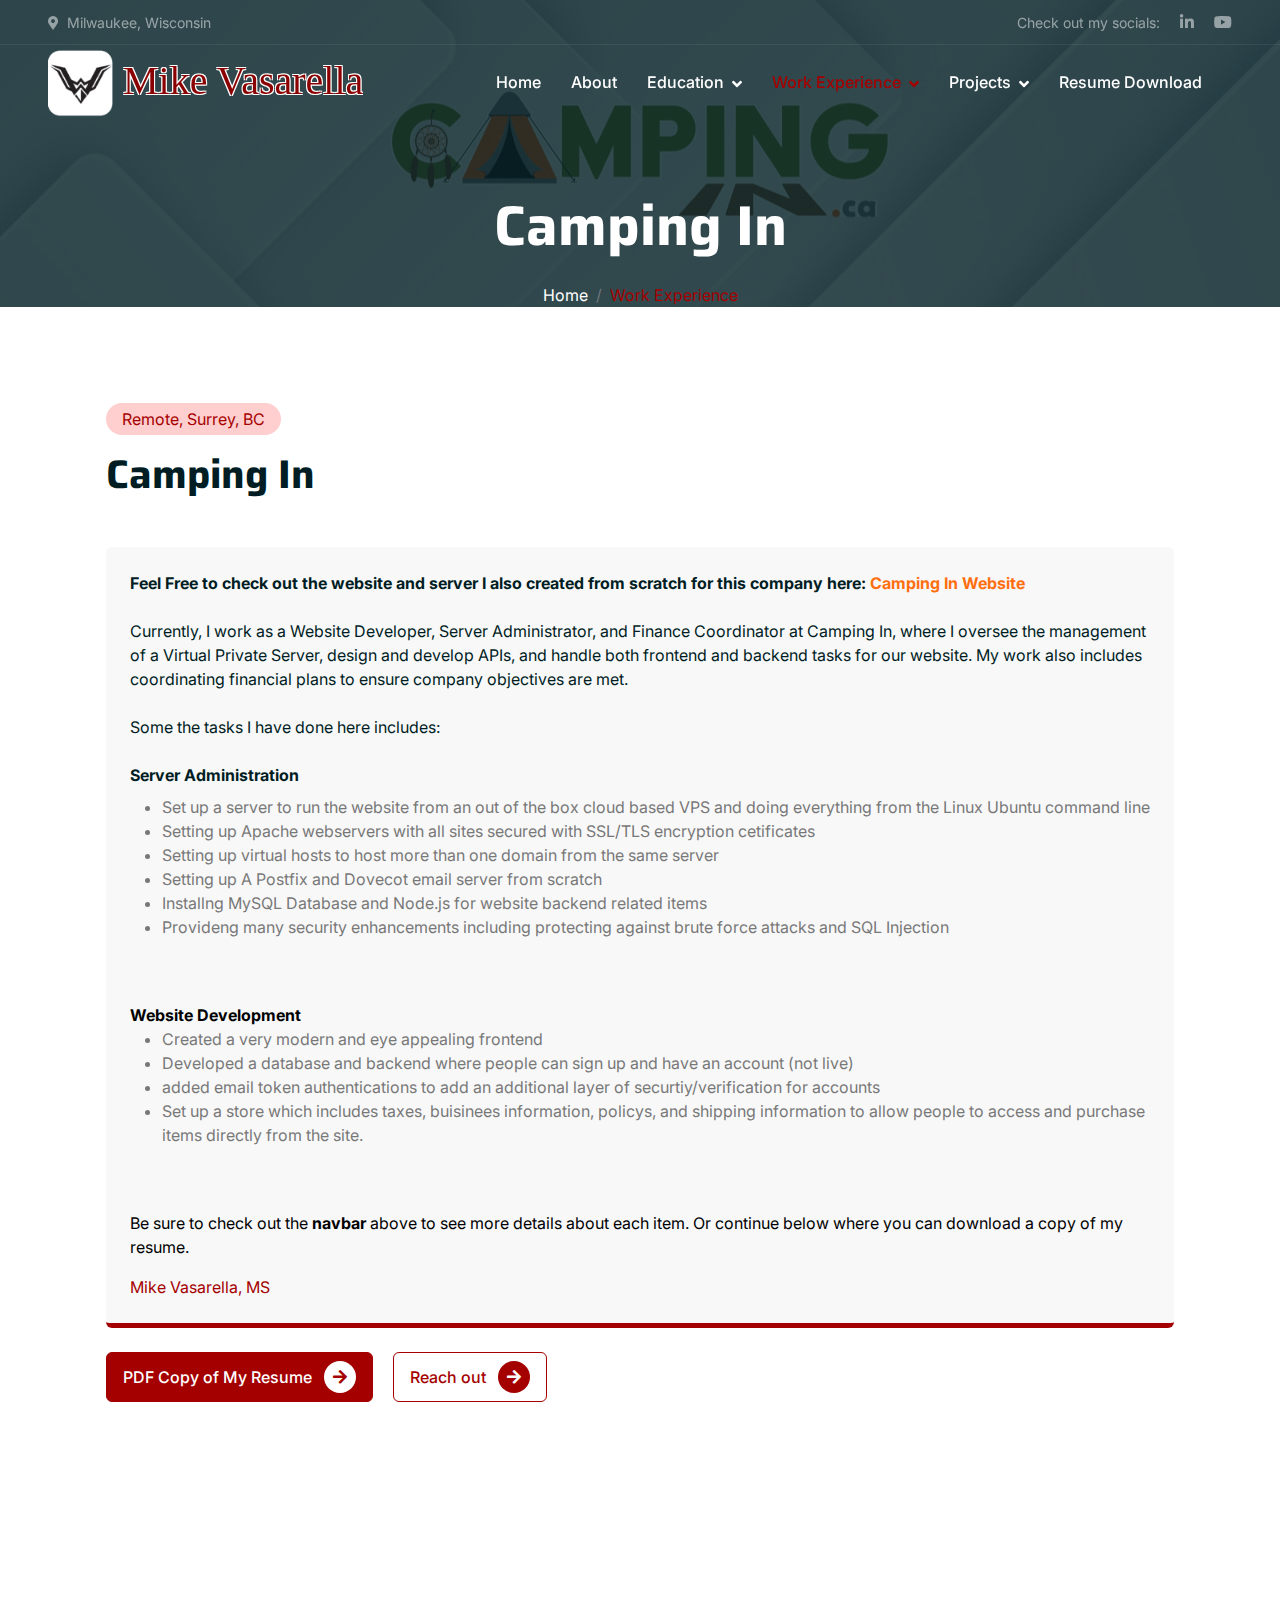
<file: campingin.html>
<!DOCTYPE html>
<html lang="en">

<head>
    <meta charset="utf-8">
    <title>Mike Vasarella - About Me</title>
    <meta content="width=device-width, initial-scale=1.0" name="viewport">
    <meta content="" name="keywords">
    <meta content="" name="description">

    <!-- Favicon -->
    <link rel="icon" href="img/WWLogo2.png">

    <!-- Google Web Fonts -->
    <link rel="preconnect" href="https://fonts.googleapis.com">
    <link rel="preconnect" href="https://fonts.gstatic.com" crossorigin>
    <link href="https://fonts.googleapis.com/css2?family=Inter:wght@400;500;600&family=Saira:wght@500;600;700&display=swap" rel="stylesheet"> 

    <!-- Icon Font Stylesheet -->
    <link href="https://cdnjs.cloudflare.com/ajax/libs/font-awesome/5.10.0/css/all.min.css" rel="stylesheet">
    <link href="https://cdn.jsdelivr.net/npm/bootstrap-icons@1.4.1/font/bootstrap-icons.css" rel="stylesheet">

    <!-- Libraries Stylesheet -->
    <link href="lib/animate/animate.min.css" rel="stylesheet">
    <link href="lib/owlcarousel/assets/owl.carousel.min.css" rel="stylesheet">

    <!-- Customized Bootstrap Stylesheet -->
    <link href="css/bootstrap.min.css" rel="stylesheet">

    <!-- Template Stylesheet -->
    <link href="css/style.css" rel="stylesheet">
</head>

<body>
    <!-- Spinner Start -->
    <div id="spinner" class="show bg-white position-fixed translate-middle w-100 vh-100 top-50 start-50 d-flex align-items-center justify-content-center">
        <div class="spinner-grow text-primary" role="status"></div>
    </div>
    <!-- Spinner End -->


    <!-- Navbar Start -->
    <div class="container-fluid fixed-top px-0 wow fadeIn" data-wow-delay="0.1s">
        <div class="top-bar text-white-50 row gx-0 align-items-center d-none d-lg-flex">
            <div class="col-lg-6 px-5 text-start">
                <small><i class="fa fa-map-marker-alt me-2"></i>Milwaukee, Wisconsin</small>
            </div>
            <div class="col-lg-6 px-5 text-end">
                <small>Check out my socials:</small>
                <a class="text-white-50 ms-3" href="https://www.linkedin.com/in/michael-vasarella-249378185/"><i class="fab fa-linkedin-in"></i></a>
                <a class="text-white-50 ms-3" href="https://www.youtube.com/watch?v=Ku4TtWuVNFg"><i class="fab fa-youtube"></i></a>
                <!--<a class="text-white-50 ms-3" href=""><i class="fab fa-instagram"></i></a>-->
            </div>
        </div>

        <nav class="navbar navbar-expand-lg navbar-dark py-lg-0 px-lg-5 wow fadeIn" data-wow-delay="0.1s">
            <a href="index.html" target="_self" class="navbar-brand ms-4 ms-lg-0">
				
                <h1 class="fw-bold text-primary m-0 overflow-hidden strokeme"><img src="img/WWLogo2.png" hight="65" width="65" alt="logo"></img><font color="#8B0000"><l1>    Mike Vasarella</l1></font></h1>
            </a>
            <button type="button" class="navbar-toggler me-4" data-bs-toggle="collapse" data-bs-target="#navbarCollapse">
                <span class="navbar-toggler-icon"></span>
            </button>
            <div class="collapse navbar-collapse" id="navbarCollapse">
                <div class="navbar-nav ms-auto p-4 p-lg-0">
                    <a href="index.html" class="nav-item nav-link">Home</a>
                    <a href="about.html" class="nav-item nav-link"><font size="">About</font></a>
                    <div class="nav-item dropdown">
                        <a href="#" class="nav-link dropdown-toggle" data-bs-toggle="dropdown">Education</a>
                        <div class="dropdown-menu m-0">
                            <a href="education.html" class="dropdown-item">University of Wisconsin - Milwaukee</a>
                        </div>
                    </div>
                    <div class="nav-item dropdown">
                        <a href="#" class="nav-link dropdown-toggle active" data-bs-toggle="dropdown">Work Experience</a>
                        <div class="dropdown-menu m-0">
                            <a href="campingin.html" class="dropdown-item">campingin.ca</a>
                            <a href="keder.html" class="dropdown-item">Keder Solutions</a>
                            <a href="bakertilly.html" class="dropdown-item">Baker Tilly</a>
                            <a href="cla.html" class="dropdown-item">Clifton Larson Allen (CLA)</a>
                        </div>
                    </div>
                    <div class="nav-item dropdown">
                        <a href="#" class="nav-link dropdown-toggle" data-bs-toggle="dropdown">Projects</a>
                        <div class="dropdown-menu m-0">
                            <a href="nhlapi.html" class="dropdown-item">EA NHL API</a>
                            <a href="automoderator.html" class="dropdown-item">Reddit Automoderator</a>
                            <a href="excel.html" class="dropdown-item">Excel/Sheets</a>
                        </div>
                    </div>
                    <a href="../resume/Mike%20Vasarella%20Resume%2012-10-24.pdf" download="Mike%20Vasarella%20Resume%2012-10-24.pdf" class="nav-item nav-link">Resume Download</a>

                <div class="text-white mt-2">
                    <div data-icon="CART" data-fixed-shape="" data-responsive="TRUE" data-layout="BIG_ICON" class="ec-cart-widget"></div>
            </div>
        </nav>
    </div>
    <!-- Navbar End -->


    <!-- Page Header Start -->
    <div class="container-fluid page-header-ci mb-5 wow fadeIn" data-wow-delay="0.1s">
        <div class="container text-center">
            <h1 class="display-4 text-white animated slideInDown mb-4">Camping In</h1>
            <nav aria-label="breadcrumb animated slideInDown">
                <ol class="breadcrumb justify-content-center mb-0">
                    <li class="breadcrumb-item"><a class="text-white" href="index.html">Home</a></li>
                    <li class="breadcrumb-item text-primary active" aria-current="page">Work Experience</li>
                </ol>
            </nav>
        </div>
    </div>
    <!-- Page Header End -->


    <!-- About Start -->
    <div class="container-xxl py-5">
        <div class="container">
            <div class="container-lg">
                <div class="container-lg wow fadeInUp" data-wow-delay="0.5s">
                    <div class="h-100">
                        <div class="d-inline-block rounded-pill bg-secondary text-primary py-1 px-3 mb-3">Remote, Surrey, BC</div>
                        <h1 class="display-6 mb-5">Camping In</h1>
                        <div class="bg-light border-bottom border-5 border-primary rounded p-4 mb-4">
                            <p class="text-dark mb-2"><b>Feel Free to check out the website and server I also created from scratch for this company here: <a href="https://campingin.ca">Camping In Website</a> </b><br><br>
  
                            Currently, I work as a Website Developer, Server Administrator, and Finance Coordinator at Camping In, where I oversee the management of a Virtual Private Server, design and develop APIs, and handle both frontend and backend tasks for our website. My work also includes coordinating financial plans to ensure company objectives are met.<br><br>
                            
                            Some the tasks I have done here includes:<br><br>

                            <b>Server Administration</b><br>
                            <ul>
                                <li>Set up a server to run the website from an out of the box cloud based VPS and doing everything from the Linux Ubuntu command line</li>
                                <li>Setting up Apache webservers with all sites secured with SSL/TLS encryption cetificates</li>
                                <li>Setting up virtual hosts to host more than one domain from the same server</li>
                                <li>Setting up A Postfix and Dovecot email server from scratch</li>
                                <li>Installng MySQL Database and Node.js for website backend related items</li>
                                <li>Provideng many security enhancements including protecting against brute force attacks and SQL Injection</li>
                              </ul><br><br>

                            <b><font color=#000000>Website Development</font></b><br>
                            <ul>
                                <li>Created a very modern and eye appealing frontend</li>
                                <li>Developed a database and backend where people can sign up and have an account (not live)</li>
                                <li>added email token authentications to add an additional layer of securtiy/verification for accounts</li>
                                <li>Set up a store which includes taxes, buisinees information, policys, and shipping information to allow people to access and purchase items directly from the site.</li>
                              </ul><br><br>

                            <font color=#000000>Be sure to check out the <b>navbar</b> above to see more details about each item. Or continue below where you can download a copy of my resume.</font></p>
                            <span class="text-primary">Mike Vasarella, MS</span>
                        </div>
                        <a class="btn btn-primary py-2 px-3 me-3" href="../resume/Mike%20Vasarella%20Resume%2012-10-24.pdf" download="Mike%20Vasarella%20Resume%2012-10-24.pdf">
                            PDF Copy of My Resume
                            <div class="d-inline-flex btn-sm-square bg-white text-primary rounded-circle ms-2">
                                <i class="fa fa-arrow-right"></i>
                            </div>
                        </a>
                        <a class="btn btn-outline-primary py-2 px-3" href="https://www.linkedin.com/in/michael-vasarella-249378185/">
                            Reach out
                            <div class="d-inline-flex btn-sm-square bg-primary text-white rounded-circle ms-2">
                                <i class="fa fa-arrow-right"></i>
                            </div>
                        </a>
                    </div>
                </div>
            </div>
        </div>
    </div>
    <!-- About End -->


    <!-- Service Start -->    <!-- Service End -->


    <!-- Team Start -->    <!-- Team End -->


    <!-- Footer Start -->
    <div class="container-fluid bg-dark text-white-50 footer mt-5 pt-5 wow fadeIn" data-wow-delay="0.1s">
        <div class="container py-5">
            <div class="row g-5">
                <div class="col-lg-5 col-md-6">
                    <h1 class="fw-bold text-primary mb-4 strokeme"><img src="img/WWLogo2.png" width="65" height="65" alt="logo"></img><font color="#8B0000"><l1>    Mike Vasarella</l1></font></h1>
                    <p>Welcome to mikevasarella.com <br> <br> Thank you so much for showing interest in my profile. Hope you find what your looking for and have a great day!</p>
                    <div class="d-flex pt-2">
                        <a class="btn btn-square me-1" href="https://www.linkedin.com/in/michael-vasarella-249378185/"><i class="fab fa-linkedin-in"></i></a>
                        <a class="btn btn-square me-1" href="https://www.youtube.com/watch?v=Ku4TtWuVNFg"><i class="fab fa-youtube"></i></a>
                        <!-- <a class="btn btn-square me-1" href=""><i class="fa-brands fa-reddit"></i></a> -->
                    </div>
                </div>
                <div class="col-lg-5 col-md-6">
                    <h5 class="text-light mb-4">Address</h5>
                    <p><i class="fa fa-map-marker-alt me-3"></i>Milwaukee, Wisconsin</p>
                    <h5 class="text-light mb-3">Linkedin</h5>
                    <p><i class="fa fa-envelope me-3"></i>https://www.linkedin.com/in/michael-vasarella-249378185/</p>
                </div>
                <div class="col-lg-2 col-md-6">
                    <h5 class="text-light mb-4">Quick Links</h5>
                    <a class="btn btn-link" href="about.html">About Me</a>
                    <a class="btn btn-link" href="contact.html">Work Experience</a>
                    <a class="btn btn-link" href="booking.html">Projects</a>
                    <!--<a class="btn btn-link" href="">Regions</a>-->
                </div>
            </div>
        </div>
        <div class="container-fluid copyright">
            <div class="container">
                <div class="row">
                    <div class="col-md-6 text-center text-md-start mb-3 mb-md-0">
                        &copy; <a href="#">Mike Vasarella</a>, All Rights Reserved.
                    </div>
                    <div class="col-md-6 text-center text-md-end mb-3 mb-md-0">
                        Website Version 1.2.1
                    </div>
                </div>
            </div>
        </div>
    </div>
    <!-- Footer End -->

    <!-- Back to Top -->
    <!-- <a href="#" class="btn btn-lg btn-primary btn-lg-square back-to-top"><i class="bi bi-arrow-up"></i></a> -->


    <!-- JavaScript Libraries -->
    <script src="https://code.jquery.com/jquery-3.4.1.min.js"></script>
    <script src="https://cdn.jsdelivr.net/npm/bootstrap@5.0.0/dist/js/bootstrap.bundle.min.js"></script>
    <script src="lib/wow/wow.min.js"></script>
    <script src="lib/easing/easing.min.js"></script>
    <script src="lib/waypoints/waypoints.min.js"></script>
    <script src="lib/owlcarousel/owl.carousel.min.js"></script>
    <script src="lib/parallax/parallax.min.js"></script>

    <!-- Template Javascript -->
    <script src="js/main.js"></script>
</body>
<!-- Discord Widget bot Start REMOVED FOR NOW-->
<!-- <script src='https://cdn.jsdelivr.net/npm/@widgetbot/crate@3' async defer>
    new Crate({
        server: '1230444599084843029', // Camping IN
        channel: '1230444599537963070' // #camping-in 
    })
</script> -->
<!-- Discord Widget Bot End -->
</html>
</file>
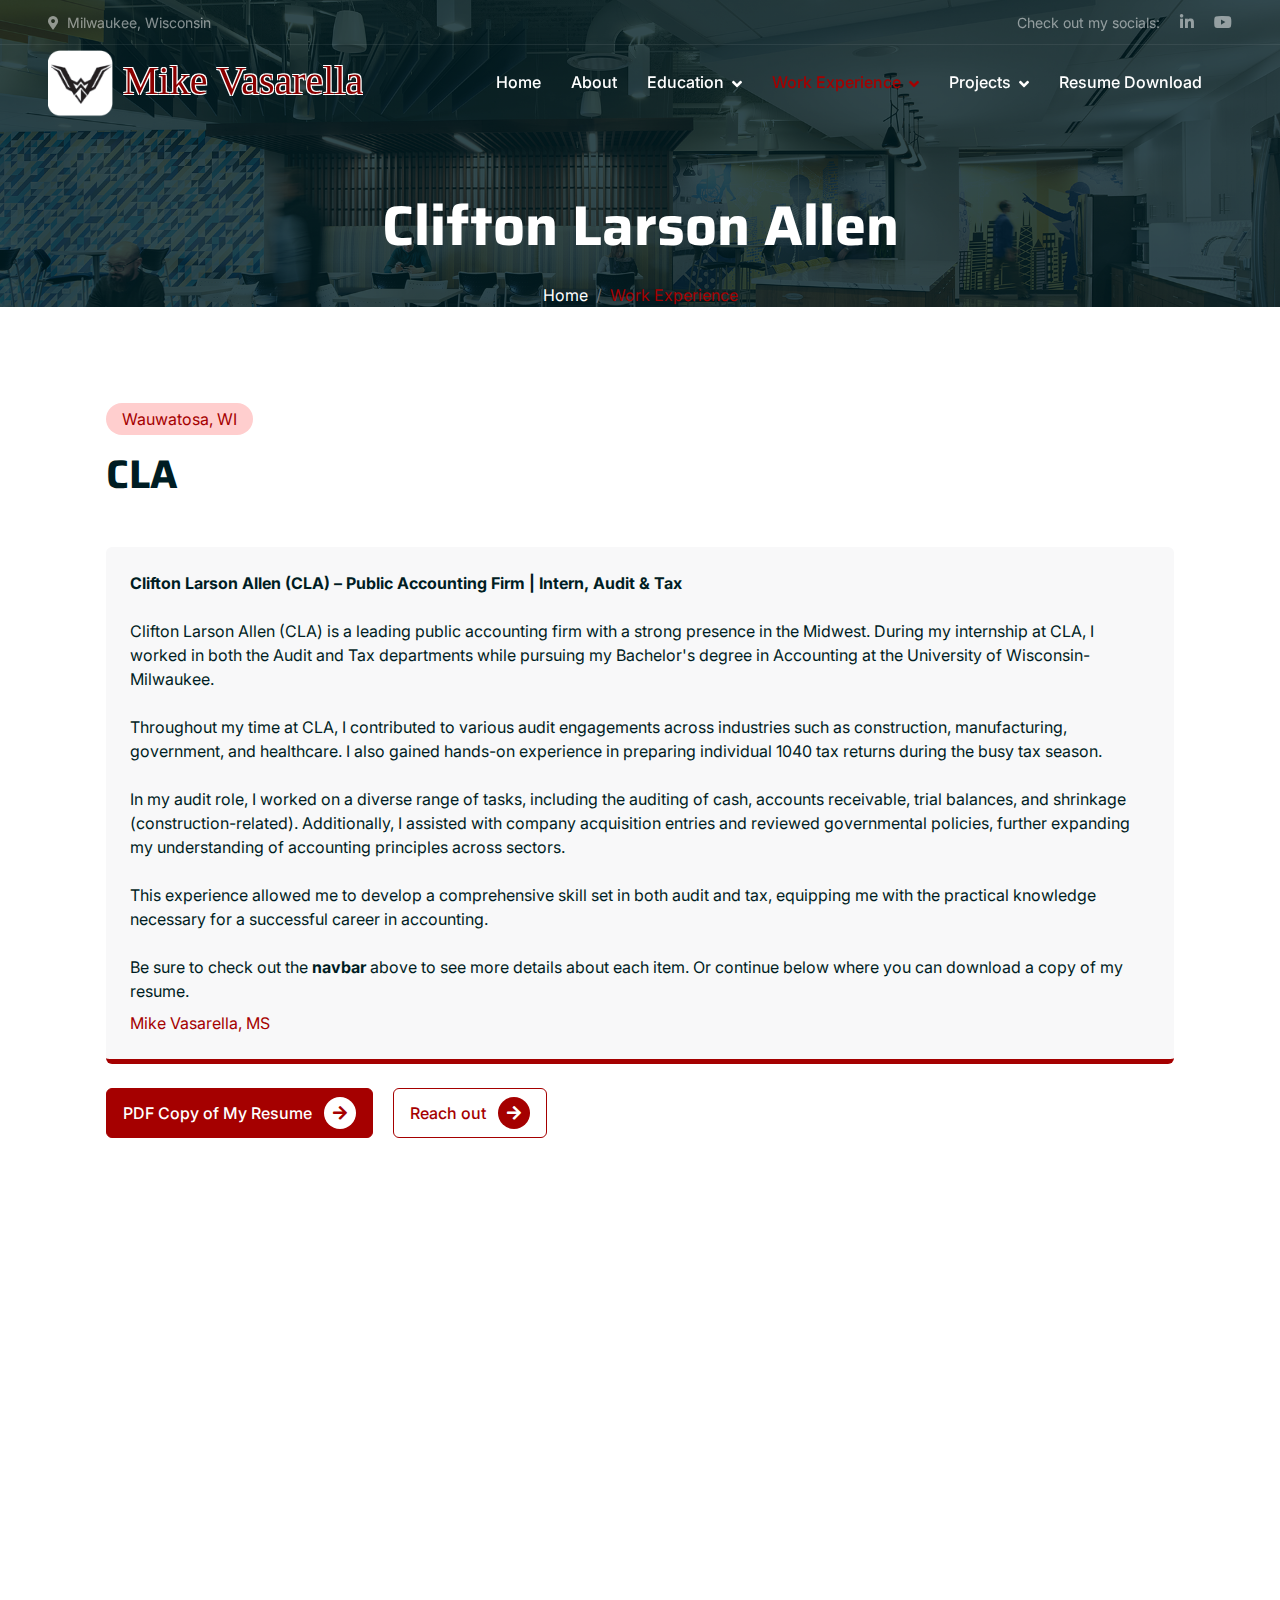
<file: cla.html>
<!DOCTYPE html>
<html lang="en">

<head>
    <meta charset="utf-8">
    <title>Mike Vasarella - About Me</title>
    <meta content="width=device-width, initial-scale=1.0" name="viewport">
    <meta content="" name="keywords">
    <meta content="" name="description">

    <!-- Favicon -->
    <link rel="icon" href="img/WWLogo2.png">

    <!-- Google Web Fonts -->
    <link rel="preconnect" href="https://fonts.googleapis.com">
    <link rel="preconnect" href="https://fonts.gstatic.com" crossorigin>
    <link href="https://fonts.googleapis.com/css2?family=Inter:wght@400;500;600&family=Saira:wght@500;600;700&display=swap" rel="stylesheet"> 

    <!-- Icon Font Stylesheet -->
    <link href="https://cdnjs.cloudflare.com/ajax/libs/font-awesome/5.10.0/css/all.min.css" rel="stylesheet">
    <link href="https://cdn.jsdelivr.net/npm/bootstrap-icons@1.4.1/font/bootstrap-icons.css" rel="stylesheet">

    <!-- Libraries Stylesheet -->
    <link href="lib/animate/animate.min.css" rel="stylesheet">
    <link href="lib/owlcarousel/assets/owl.carousel.min.css" rel="stylesheet">

    <!-- Customized Bootstrap Stylesheet -->
    <link href="css/bootstrap.min.css" rel="stylesheet">

    <!-- Template Stylesheet -->
    <link href="css/style.css" rel="stylesheet">
</head>

<body>
    <!-- Spinner Start -->
    <div id="spinner" class="show bg-white position-fixed translate-middle w-100 vh-100 top-50 start-50 d-flex align-items-center justify-content-center">
        <div class="spinner-grow text-primary" role="status"></div>
    </div>
    <!-- Spinner End -->


    <!-- Navbar Start -->
    <div class="container-fluid fixed-top px-0 wow fadeIn" data-wow-delay="0.1s">
        <div class="top-bar text-white-50 row gx-0 align-items-center d-none d-lg-flex">
            <div class="col-lg-6 px-5 text-start">
                <small><i class="fa fa-map-marker-alt me-2"></i>Milwaukee, Wisconsin</small>
            </div>
            <div class="col-lg-6 px-5 text-end">
                <small>Check out my socials:</small>
                <a class="text-white-50 ms-3" href="https://www.linkedin.com/in/michael-vasarella-249378185/"><i class="fab fa-linkedin-in"></i></a>
                <a class="text-white-50 ms-3" href="https://www.youtube.com/watch?v=Ku4TtWuVNFg"><i class="fab fa-youtube"></i></a>
                <!--<a class="text-white-50 ms-3" href=""><i class="fab fa-instagram"></i></a>-->
            </div>
        </div>

        <nav class="navbar navbar-expand-lg navbar-dark py-lg-0 px-lg-5 wow fadeIn" data-wow-delay="0.1s">
            <a href="index.html" target="_self" class="navbar-brand ms-4 ms-lg-0">
				
                <h1 class="fw-bold text-primary m-0 overflow-hidden strokeme"><img src="img/WWLogo2.png" hight="65" width="65" alt="logo"></img><font color="#8B0000"><l1>    Mike Vasarella</l1></font></h1>
            </a>
            <button type="button" class="navbar-toggler me-4" data-bs-toggle="collapse" data-bs-target="#navbarCollapse">
                <span class="navbar-toggler-icon"></span>
            </button>
            <div class="collapse navbar-collapse" id="navbarCollapse">
                <div class="navbar-nav ms-auto p-4 p-lg-0">
                    <a href="index.html" class="nav-item nav-link">Home</a>
                    <a href="about.html" class="nav-item nav-link"><font size="">About</font></a>
                    <div class="nav-item dropdown">
                        <a href="#" class="nav-link dropdown-toggle" data-bs-toggle="dropdown">Education</a>
                        <div class="dropdown-menu m-0">
                            <a href="education.html" class="dropdown-item">University of Wisconsin - Milwaukee</a>
                        </div>
                    </div>
                    <div class="nav-item dropdown">
                        <a href="#" class="nav-link dropdown-toggle active" data-bs-toggle="dropdown">Work Experience</a>
                        <div class="dropdown-menu m-0">
                            <a href="campingin.html" class="dropdown-item">campingin.ca</a>
                            <a href="keder.html" class="dropdown-item">Keder Solutions</a>
                            <a href="bakertilly.html" class="dropdown-item">Baker Tilly</a>
                            <a href="cla.html" class="dropdown-item">Clifton Larson Allen (CLA)</a>
                        </div>
                    </div>
                    <div class="nav-item dropdown">
                        <a href="#" class="nav-link dropdown-toggle" data-bs-toggle="dropdown">Projects</a>
                        <div class="dropdown-menu m-0">
                            <a href="nhlapi.html" class="dropdown-item">EA NHL API</a>
                            <a href="automoderator.html" class="dropdown-item">Reddit Automoderator</a>
                            <a href="excel.html" class="dropdown-item">Excel/Sheets</a>
                        </div>
                    </div>
                    <a href="../resume/Mike%20Vasarella%20Resume%2012-10-24.pdf" download="Mike%20Vasarella%20Resume%2012-10-24.pdf" class="nav-item nav-link">Resume Download</a>

                <div class="text-white mt-2">
                    <div data-icon="CART" data-fixed-shape="" data-responsive="TRUE" data-layout="BIG_ICON" class="ec-cart-widget"></div>
            </div>
        </nav>
    </div>
    <!-- Navbar End -->


    <!-- Page Header Start -->
    <div class="container-fluid page-header-cla mb-5 wow fadeIn" data-wow-delay="0.1s">
        <div class="container text-center">
            <h1 class="display-4 text-white animated slideInDown mb-4">Clifton Larson Allen</h1>
            <nav aria-label="breadcrumb animated slideInDown">
                <ol class="breadcrumb justify-content-center mb-0">
                    <li class="breadcrumb-item"><a class="text-white" href="index.html">Home</a></li>
                    <li class="breadcrumb-item text-primary active" aria-current="page">Work Experience</li>
                </ol>
            </nav>
        </div>
    </div>
    <!-- Page Header End -->


    <!-- About Start -->
    <div class="container-xxl py-5">
        <div class="container">
            <div class="container-lg">
                <div class="container-lg wow fadeInUp" data-wow-delay="0.5s">
                    <div class="h-100">
                        <div class="d-inline-block rounded-pill bg-secondary text-primary py-1 px-3 mb-3">Wauwatosa, WI</div>
                        <h1 class="display-6 mb-5">CLA</h1>
                        <div class="bg-light border-bottom border-5 border-primary rounded p-4 mb-4">
                            <p class="text-dark mb-2">
                            <b>Clifton Larson Allen (CLA) – Public Accounting Firm | Intern, Audit & Tax</b><br><br>

                            Clifton Larson Allen (CLA) is a leading public accounting firm with a strong presence in the Midwest. During my internship at CLA, I worked in both the Audit and Tax departments while pursuing my Bachelor's degree in Accounting at the University of Wisconsin-Milwaukee.<br><br>

                            Throughout my time at CLA, I contributed to various audit engagements across industries such as construction, manufacturing, government, and healthcare. I also gained hands-on experience in preparing individual 1040 tax returns during the busy tax season.<br><br>

                            In my audit role, I worked on a diverse range of tasks, including the auditing of cash, accounts receivable, trial balances, and shrinkage (construction-related). Additionally, I assisted with company acquisition entries and reviewed governmental policies, further expanding my understanding of accounting principles across sectors.<br><br>

                            This experience allowed me to develop a comprehensive skill set in both audit and tax, equipping me with the practical knowledge necessary for a successful career in accounting.
                            
                            <br><br>Be sure to check out the <b>navbar</b> above to see more details about each item. Or continue below where you can download a copy of my resume.</p>
                            <span class="text-primary">Mike Vasarella, MS</span>
                        </div>
                        <a class="btn btn-primary py-2 px-3 me-3" href="../resume/Mike%20Vasarella%20Resume%2012-10-24.pdf" download="Mike%20Vasarella%20Resume%2012-10-24.pdf">
                            PDF Copy of My Resume
                            <div class="d-inline-flex btn-sm-square bg-white text-primary rounded-circle ms-2">
                                <i class="fa fa-arrow-right"></i>
                            </div>
                        </a>
                        <a class="btn btn-outline-primary py-2 px-3" href="https://www.linkedin.com/in/michael-vasarella-249378185/">
                            Reach out
                            <div class="d-inline-flex btn-sm-square bg-primary text-white rounded-circle ms-2">
                                <i class="fa fa-arrow-right"></i>
                            </div>
                        </a>
                    </div>
                </div>
            </div>
        </div>
    </div>
    <!-- About End -->


    <!-- Service Start -->    <!-- Service End -->


    <!-- Team Start -->    <!-- Team End -->


    <!-- Footer Start -->
    <div class="container-fluid bg-dark text-white-50 footer mt-5 pt-5 wow fadeIn" data-wow-delay="0.1s">
        <div class="container py-5">
            <div class="row g-5">
                <div class="col-lg-5 col-md-6">
                    <h1 class="fw-bold text-primary mb-4 strokeme"><img src="img/WWLogo2.png" width="65" height="65" alt="logo"></img><font color="#8B0000"><l1>    Mike Vasarella</l1></font></h1>
                    <p>Welcome to mikevasarella.com <br> <br> Thank you so much for showing interest in my profile. Hope you find what your looking for and have a great day!</p>
                    <div class="d-flex pt-2">
                        <a class="btn btn-square me-1" href="https://www.linkedin.com/in/michael-vasarella-249378185/"><i class="fab fa-linkedin-in"></i></a>
                        <a class="btn btn-square me-1" href="https://www.youtube.com/watch?v=Ku4TtWuVNFg"><i class="fab fa-youtube"></i></a>
                        <!-- <a class="btn btn-square me-1" href=""><i class="fa-brands fa-reddit"></i></a> -->
                    </div>
                </div>
                <div class="col-lg-5 col-md-6">
                    <h5 class="text-light mb-4">Address</h5>
                    <p><i class="fa fa-map-marker-alt me-3"></i>Milwaukee, Wisconsin</p>
                    <h5 class="text-light mb-3">Linkedin</h5>
                    <p><i class="fa fa-envelope me-3"></i>https://www.linkedin.com/in/michael-vasarella-249378185/</p>
                </div>
                <div class="col-lg-2 col-md-6">
                    <h5 class="text-light mb-4">Quick Links</h5>
                    <a class="btn btn-link" href="about.html">About Me</a>
                    <a class="btn btn-link" href="contact.html">Work Experience</a>
                    <a class="btn btn-link" href="booking.html">Projects</a>
                    <!--<a class="btn btn-link" href="">Regions</a>-->
                </div>
            </div>
        </div>
        <div class="container-fluid copyright">
            <div class="container">
                <div class="row">
                    <div class="col-md-6 text-center text-md-start mb-3 mb-md-0">
                        &copy; <a href="#">Mike Vasarella</a>, All Rights Reserved.
                    </div>
                    <div class="col-md-6 text-center text-md-end mb-3 mb-md-0">
                        Website Version 1.2.1
                    </div>
                </div>
            </div>
        </div>
    </div>
    <!-- Footer End -->

    <!-- Back to Top -->
    <!-- <a href="#" class="btn btn-lg btn-primary btn-lg-square back-to-top"><i class="bi bi-arrow-up"></i></a> -->


    <!-- JavaScript Libraries -->
    <script src="https://code.jquery.com/jquery-3.4.1.min.js"></script>
    <script src="https://cdn.jsdelivr.net/npm/bootstrap@5.0.0/dist/js/bootstrap.bundle.min.js"></script>
    <script src="lib/wow/wow.min.js"></script>
    <script src="lib/easing/easing.min.js"></script>
    <script src="lib/waypoints/waypoints.min.js"></script>
    <script src="lib/owlcarousel/owl.carousel.min.js"></script>
    <script src="lib/parallax/parallax.min.js"></script>

    <!-- Template Javascript -->
    <script src="js/main.js"></script>
</body>
<!-- Discord Widget bot Start REMOVED FOR NOW-->
<!-- <script src='https://cdn.jsdelivr.net/npm/@widgetbot/crate@3' async defer>
    new Crate({
        server: '1230444599084843029', // Camping IN
        channel: '1230444599537963070' // #camping-in 
    })
</script> -->
<!-- Discord Widget Bot End -->
</html>
</file>
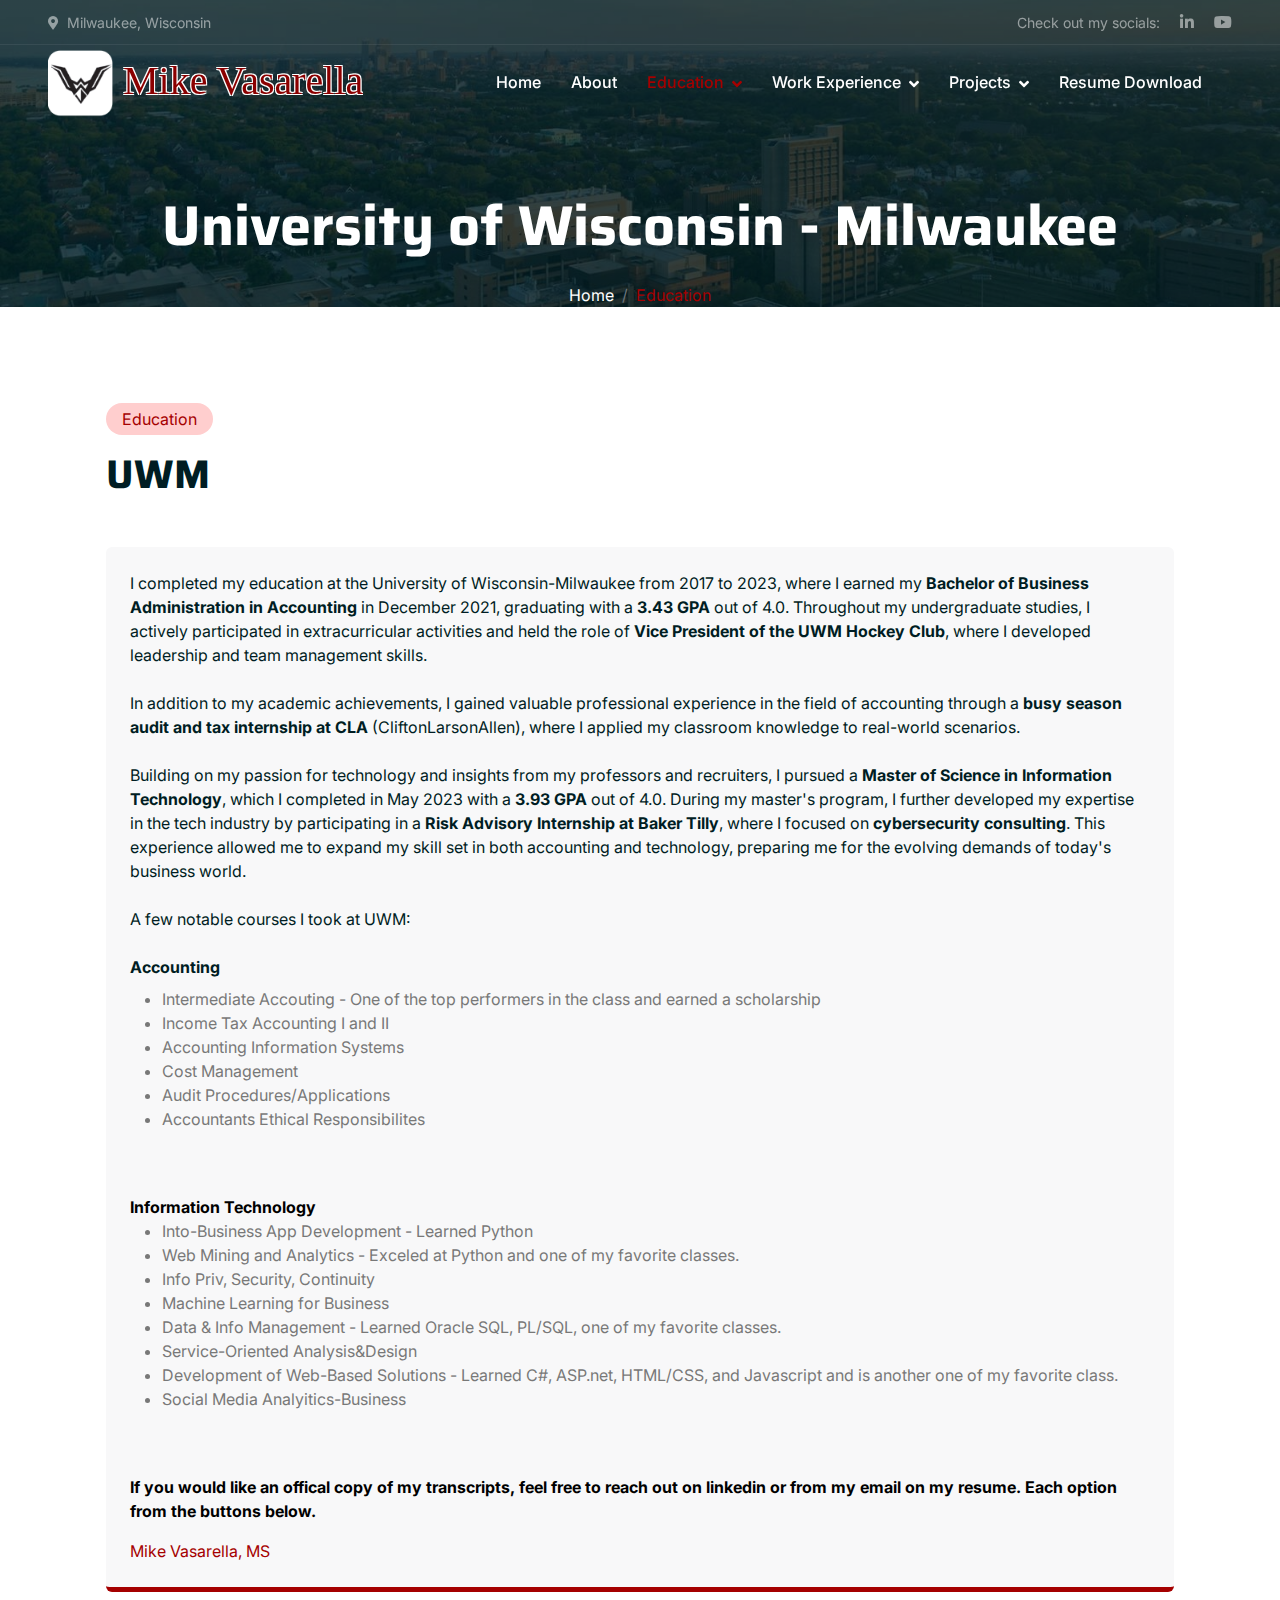
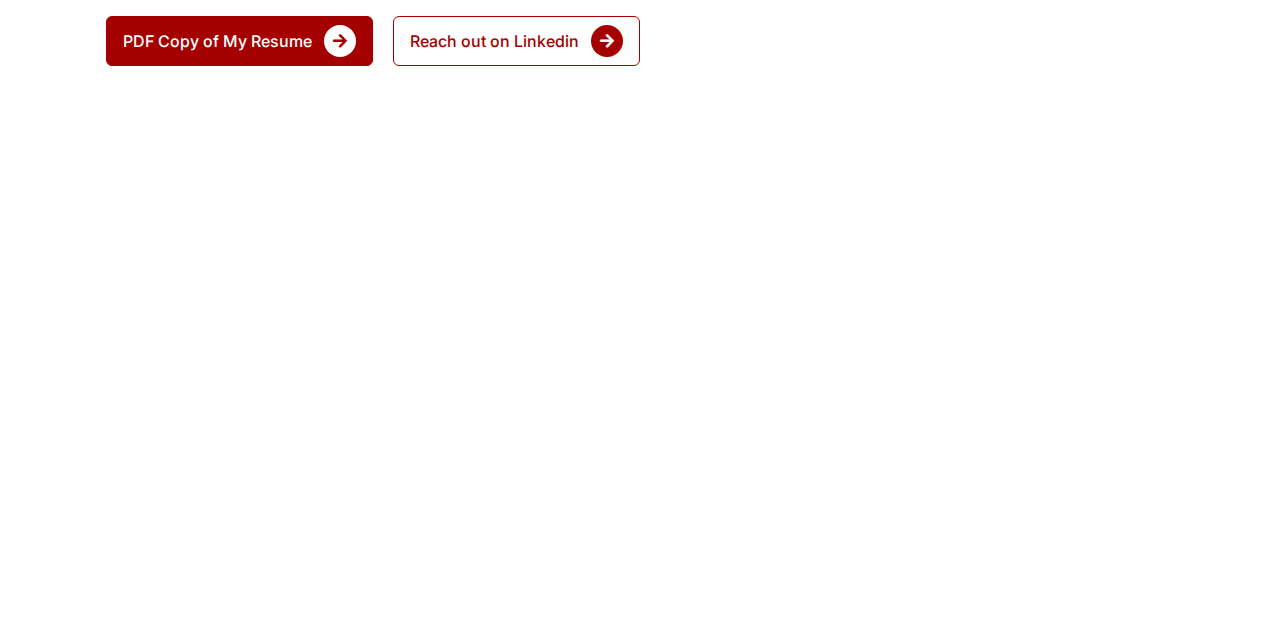
<file: education.html>
<!DOCTYPE html>
<html lang="en">

<head>
    <meta charset="utf-8">
    <title>Mike Vasarella - About Me</title>
    <meta content="width=device-width, initial-scale=1.0" name="viewport">
    <meta content="" name="keywords">
    <meta content="" name="description">

    <!-- Favicon -->
    <link rel="icon" href="img/WWLogo2.png">

    <!-- Google Web Fonts -->
    <link rel="preconnect" href="https://fonts.googleapis.com">
    <link rel="preconnect" href="https://fonts.gstatic.com" crossorigin>
    <link href="https://fonts.googleapis.com/css2?family=Inter:wght@400;500;600&family=Saira:wght@500;600;700&display=swap" rel="stylesheet"> 

    <!-- Icon Font Stylesheet -->
    <link href="https://cdnjs.cloudflare.com/ajax/libs/font-awesome/5.10.0/css/all.min.css" rel="stylesheet">
    <link href="https://cdn.jsdelivr.net/npm/bootstrap-icons@1.4.1/font/bootstrap-icons.css" rel="stylesheet">

    <!-- Libraries Stylesheet -->
    <link href="lib/animate/animate.min.css" rel="stylesheet">
    <link href="lib/owlcarousel/assets/owl.carousel.min.css" rel="stylesheet">

    <!-- Customized Bootstrap Stylesheet -->
    <link href="css/bootstrap.min.css" rel="stylesheet">

    <!-- Template Stylesheet -->
    <link href="css/style.css" rel="stylesheet">
</head>

<body>
    <!-- Spinner Start -->
    <div id="spinner" class="show bg-white position-fixed translate-middle w-100 vh-100 top-50 start-50 d-flex align-items-center justify-content-center">
        <div class="spinner-grow text-primary" role="status"></div>
    </div>
    <!-- Spinner End -->


    <!-- Navbar Start -->
    <div class="container-fluid fixed-top px-0 wow fadeIn" data-wow-delay="0.1s">
        <div class="top-bar text-white-50 row gx-0 align-items-center d-none d-lg-flex">
            <div class="col-lg-6 px-5 text-start">
                <small><i class="fa fa-map-marker-alt me-2"></i>Milwaukee, Wisconsin</small>
            </div>
            <div class="col-lg-6 px-5 text-end">
                <small>Check out my socials:</small>
                <a class="text-white-50 ms-3" href="https://www.linkedin.com/in/michael-vasarella-249378185/"><i class="fab fa-linkedin-in"></i></a>
                <a class="text-white-50 ms-3" href="https://www.youtube.com/watch?v=Ku4TtWuVNFg"><i class="fab fa-youtube"></i></a>
                <!--<a class="text-white-50 ms-3" href=""><i class="fab fa-instagram"></i></a>-->
            </div>
        </div>

        <nav class="navbar navbar-expand-lg navbar-dark py-lg-0 px-lg-5 wow fadeIn" data-wow-delay="0.1s">
            <a href="index.html" target="_self" class="navbar-brand ms-4 ms-lg-0">
				
                <h1 class="fw-bold text-primary m-0 overflow-hidden strokeme"><img src="img/WWLogo2.png" hight="65" width="65" alt="logo"></img><font color="#8B0000"><l1>    Mike Vasarella</l1></font></h1>
            </a>
            <button type="button" class="navbar-toggler me-4" data-bs-toggle="collapse" data-bs-target="#navbarCollapse">
                <span class="navbar-toggler-icon"></span>
            </button>
            <div class="collapse navbar-collapse" id="navbarCollapse">
                <div class="navbar-nav ms-auto p-4 p-lg-0">
                    <a href="index.html" class="nav-item nav-link">Home</a>
                    <a href="about.html" class="nav-item nav-link"><font size="">About</font></a>
                    <div class="nav-item dropdown">
                        <a href="#" class="nav-link dropdown-toggle active" data-bs-toggle="dropdown">Education</a>
                        <div class="dropdown-menu m-0">
                            <a href="education.html" class="dropdown-item">University of Wisconsin - Milwaukee</a>
                        </div>
                    </div>
                    <div class="nav-item dropdown">
                        <a href="#" class="nav-link dropdown-toggle" data-bs-toggle="dropdown">Work Experience</a>
                        <div class="dropdown-menu m-0">
                            <a href="campingin.html" class="dropdown-item">campingin.ca</a>
                            <a href="keder.html" class="dropdown-item">Keder Solutions</a>
                            <a href="bakertilly.html" class="dropdown-item">Baker Tilly</a>
                            <a href="cla.html" class="dropdown-item">Clifton Larson Allen (CLA)</a>
                        </div>
                    </div>
                    <div class="nav-item dropdown">
                        <a href="#" class="nav-link dropdown-toggle" data-bs-toggle="dropdown">Projects</a>
                        <div class="dropdown-menu m-0">
                            <a href="nhlapi.html" class="dropdown-item">EA NHL API</a>
                            <a href="automoderator.html" class="dropdown-item">Reddit Automoderator</a>
                            <a href="excel.html" class="dropdown-item">Excel/Sheets</a>
                        </div>
                    </div>
                    <a href="../resume/Mike%20Vasarella%20Resume%2012-10-24.pdf" download="Mike%20Vasarella%20Resume%2012-10-24.pdf" class="nav-item nav-link">Resume Download</a>

                <div class="text-white mt-2">
                    <div data-icon="CART" data-fixed-shape="" data-responsive="TRUE" data-layout="BIG_ICON" class="ec-cart-widget"></div>
            </div>
        </nav>
    </div>
    <!-- Navbar End -->


    <!-- Page Header Start -->
    <div class="container-fluid page-header-uwm mb-5 wow fadeIn" data-wow-delay="0.1s">
        <div class="container text-center">
            <h1 class="display-4 text-white animated slideInDown mb-4">University of Wisconsin - Milwaukee</h1>
            <nav aria-label="breadcrumb animated slideInDown">
                <ol class="breadcrumb justify-content-center mb-0">
                    <li class="breadcrumb-item"><a class="text-white" href="index.html">Home</a></li>
                    <li class="breadcrumb-item text-primary active" aria-current="page">Education</li>
                </ol>
            </nav>
        </div>
    </div>
    <!-- Page Header End -->


    <!-- About Start -->
    <div class="container-xxl py-5">
        <div class="container">
            <div class="container-lg">
                <div class="container-lg wow fadeInUp" data-wow-delay="0.5s">
                    <div class="h-100">
                        <div class="d-inline-block rounded-pill bg-secondary text-primary py-1 px-3 mb-3">Education</div>
                        <h1 class="display-6 mb-5">UWM</h1>
                        <div class="bg-light border-bottom border-5 border-primary rounded p-4 mb-4">
                            <p class="text-dark mb-2">
                                
                            I completed my education at the University of Wisconsin-Milwaukee from 2017 to 2023, where I earned my <b>Bachelor of Business Administration in Accounting</b> in December 2021, graduating with a <b>3.43 GPA</b> out of 4.0. Throughout my undergraduate studies, I actively participated in extracurricular activities and held the role of <b>Vice President of the UWM Hockey Club</b>, where I developed leadership and team management skills.<br><br>
                                
                            In addition to my academic achievements, I gained valuable professional experience in the field of accounting through a <b>busy season audit and tax internship at CLA</b> (CliftonLarsonAllen), where I applied my classroom knowledge to real-world scenarios.<br><br>
                            
                            Building on my passion for technology and insights from my professors and recruiters, I pursued a <b>Master of Science in Information Technology</b>, which I completed in May 2023 with a <b>3.93 GPA</b> out of 4.0. During my master's program, I further developed my expertise in the tech industry by participating in a <b>Risk Advisory Internship at Baker Tilly</b>, where I focused on <b>cybersecurity consulting</b>. This experience allowed me to expand my skill set in both accounting and technology, preparing me for the evolving demands of today's business world.<br><br>
                            
                            A few notable courses I took at UWM:<br><br>

                            <b>Accounting</b><br>
                            <ul>
                                <li>Intermediate Accouting - One of the top performers in the class and earned a scholarship</li>
                                <li>Income Tax Accounting I and II</li>
                                <li>Accounting Information Systems</li>
                                <li>Cost Management</li>
                                <li>Audit Procedures/Applications</li>
                                <li>Accountants Ethical Responsibilites</li>
                              </ul><br><br>

                              <b><font color=#000000>Information Technology</font></b><br>
                              <ul>
                                  <li>Into-Business App Development - Learned Python</li>
                                  <li>Web Mining and Analytics - Exceled at Python and one of my favorite classes.</li>
                                  <li>Info Priv, Security, Continuity</li>
                                  <li>Machine Learning for Business</li>
                                  <li>Data & Info Management - Learned Oracle SQL, PL/SQL, one of my favorite classes.</li>
                                  <li>Service-Oriented Analysis&Design</li>
                                  <li>Development of Web-Based Solutions - Learned C#, ASP.net, HTML/CSS, and Javascript and is another one of my favorite class.</li>
                                  <li>Social Media Analyitics-Business</li>
                                </ul><br><br>
                            
                            <b><font color=#000000>If you would like an offical copy of my transcripts, feel free to reach out on linkedin or from my email on my resume. Each option from the buttons below.</font></b></p>
                            <span class="text-primary">Mike Vasarella, MS</span>
                        </div>
                        <a class="btn btn-primary py-2 px-3 me-3" href="../resume/Mike%20Vasarella%20Resume%2012-10-24.pdf" download="Mike%20Vasarella%20Resume%2012-10-24.pdf">
                            PDF Copy of My Resume
                            <div class="d-inline-flex btn-sm-square bg-white text-primary rounded-circle ms-2">
                                <i class="fa fa-arrow-right"></i>
                            </div>
                        </a>
                        <a class="btn btn-outline-primary py-2 px-3" href="https://www.linkedin.com/in/michael-vasarella-249378185/">
                            Reach out on Linkedin
                            <div class="d-inline-flex btn-sm-square bg-primary text-white rounded-circle ms-2">
                                <i class="fa fa-arrow-right"></i>
                            </div>
                        </a>
                    </div>
                </div>
            </div>
        </div>
    </div>
    <!-- About End -->


    <!-- Service Start -->    <!-- Service End -->


    <!-- Team Start -->    <!-- Team End -->


    <!-- Footer Start -->
    <div class="container-fluid bg-dark text-white-50 footer mt-5 pt-5 wow fadeIn" data-wow-delay="0.1s">
        <div class="container py-5">
            <div class="row g-5">
                <div class="col-lg-5 col-md-6">
                    <h1 class="fw-bold text-primary mb-4 strokeme"><img src="img/WWLogo2.png" width="65" height="65" alt="logo"></img><font color="#8B0000"><l1>    Mike Vasarella</l1></font></h1>
                    <p>Welcome to mikevasarella.com <br> <br> Thank you so much for showing interest in my profile. Hope you find what your looking for and have a great day!</p>
                    <div class="d-flex pt-2">
                        <a class="btn btn-square me-1" href="https://www.linkedin.com/in/michael-vasarella-249378185/"><i class="fab fa-linkedin-in"></i></a>
                        <a class="btn btn-square me-1" href="https://www.youtube.com/watch?v=Ku4TtWuVNFg"><i class="fab fa-youtube"></i></a>
                        <!-- <a class="btn btn-square me-1" href=""><i class="fa-brands fa-reddit"></i></a> -->
                    </div>
                </div>
                <div class="col-lg-5 col-md-6">
                    <h5 class="text-light mb-4">Address</h5>
                    <p><i class="fa fa-map-marker-alt me-3"></i>Milwaukee, Wisconsin</p>
                    <h5 class="text-light mb-3">Linkedin</h5>
                    <p><i class="fa fa-envelope me-3"></i>https://www.linkedin.com/in/michael-vasarella-249378185/</p>
                </div>
                <div class="col-lg-2 col-md-6">
                    <h5 class="text-light mb-4">Quick Links</h5>
                    <a class="btn btn-link" href="about.html">About Me</a>
                    <a class="btn btn-link" href="contact.html">Work Experience</a>
                    <a class="btn btn-link" href="booking.html">Projects</a>
                    <!--<a class="btn btn-link" href="">Regions</a>-->
                </div>
            </div>
        </div>
        <div class="container-fluid copyright">
            <div class="container">
                <div class="row">
                    <div class="col-md-6 text-center text-md-start mb-3 mb-md-0">
                        &copy; <a href="#">Mike Vasarella</a>, All Rights Reserved.
                    </div>
                    <div class="col-md-6 text-center text-md-end mb-3 mb-md-0">
                        Website Version 1.2.1
                    </div>
                </div>
            </div>
        </div>
    </div>
    <!-- Footer End -->

    <!-- Back to Top -->
    <!-- <a href="#" class="btn btn-lg btn-primary btn-lg-square back-to-top"><i class="bi bi-arrow-up"></i></a> -->


    <!-- JavaScript Libraries -->
    <script src="https://code.jquery.com/jquery-3.4.1.min.js"></script>
    <script src="https://cdn.jsdelivr.net/npm/bootstrap@5.0.0/dist/js/bootstrap.bundle.min.js"></script>
    <script src="lib/wow/wow.min.js"></script>
    <script src="lib/easing/easing.min.js"></script>
    <script src="lib/waypoints/waypoints.min.js"></script>
    <script src="lib/owlcarousel/owl.carousel.min.js"></script>
    <script src="lib/parallax/parallax.min.js"></script>

    <!-- Template Javascript -->
    <script src="js/main.js"></script>
</body>
<!-- Discord Widget bot Start REMOVED FOR NOW-->
<!-- <script src='https://cdn.jsdelivr.net/npm/@widgetbot/crate@3' async defer>
    new Crate({
        server: '1230444599084843029', // Camping IN
        channel: '1230444599537963070' // #camping-in 
    })
</script> -->
<!-- Discord Widget Bot End -->
</html>
</file>
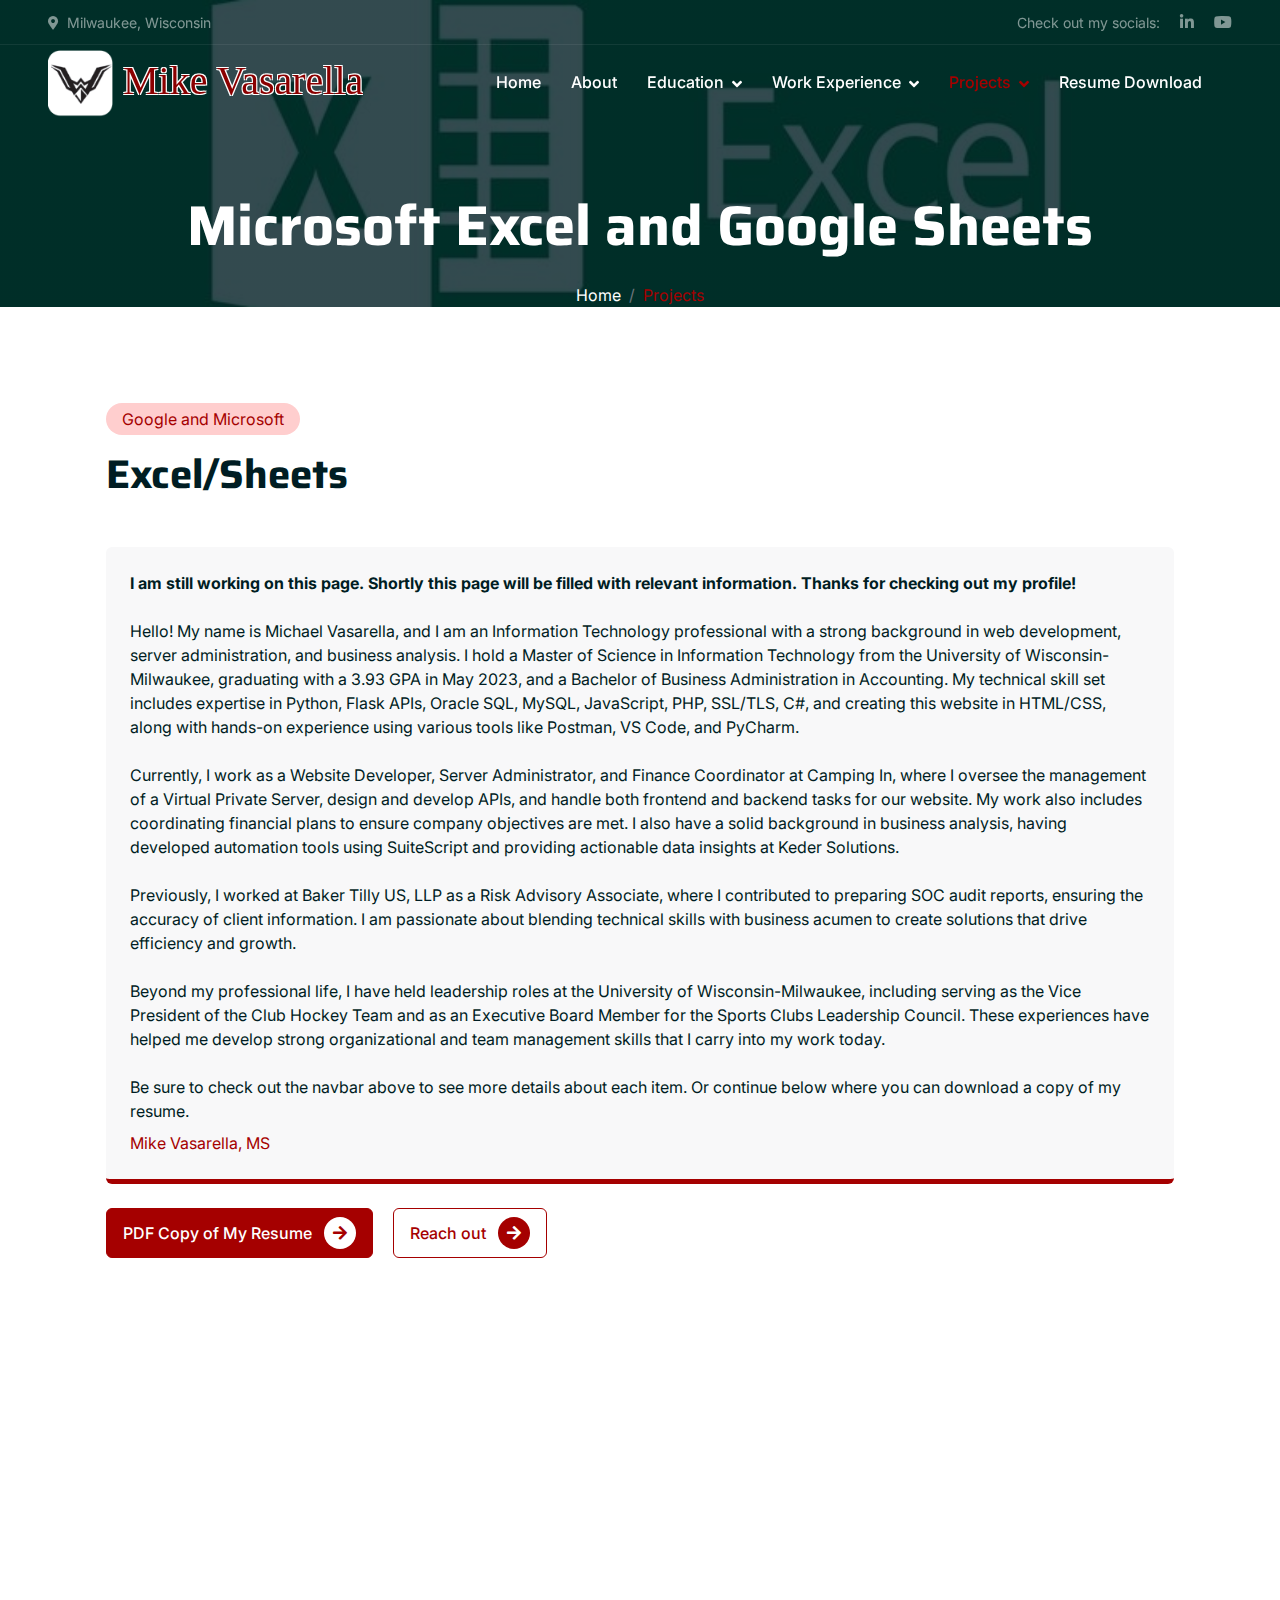
<file: excel.html>
<!DOCTYPE html>
<html lang="en">

<head>
    <meta charset="utf-8">
    <title>Mike Vasarella - About Me</title>
    <meta content="width=device-width, initial-scale=1.0" name="viewport">
    <meta content="" name="keywords">
    <meta content="" name="description">

    <!-- Favicon -->
    <link rel="icon" href="img/WWLogo2.png">

    <!-- Google Web Fonts -->
    <link rel="preconnect" href="https://fonts.googleapis.com">
    <link rel="preconnect" href="https://fonts.gstatic.com" crossorigin>
    <link href="https://fonts.googleapis.com/css2?family=Inter:wght@400;500;600&family=Saira:wght@500;600;700&display=swap" rel="stylesheet"> 

    <!-- Icon Font Stylesheet -->
    <link href="https://cdnjs.cloudflare.com/ajax/libs/font-awesome/5.10.0/css/all.min.css" rel="stylesheet">
    <link href="https://cdn.jsdelivr.net/npm/bootstrap-icons@1.4.1/font/bootstrap-icons.css" rel="stylesheet">

    <!-- Libraries Stylesheet -->
    <link href="lib/animate/animate.min.css" rel="stylesheet">
    <link href="lib/owlcarousel/assets/owl.carousel.min.css" rel="stylesheet">

    <!-- Customized Bootstrap Stylesheet -->
    <link href="css/bootstrap.min.css" rel="stylesheet">

    <!-- Template Stylesheet -->
    <link href="css/style.css" rel="stylesheet">
</head>

<body>
    <!-- Spinner Start -->
    <div id="spinner" class="show bg-white position-fixed translate-middle w-100 vh-100 top-50 start-50 d-flex align-items-center justify-content-center">
        <div class="spinner-grow text-primary" role="status"></div>
    </div>
    <!-- Spinner End -->


    <!-- Navbar Start -->
    <div class="container-fluid fixed-top px-0 wow fadeIn" data-wow-delay="0.1s">
        <div class="top-bar text-white-50 row gx-0 align-items-center d-none d-lg-flex">
            <div class="col-lg-6 px-5 text-start">
                <small><i class="fa fa-map-marker-alt me-2"></i>Milwaukee, Wisconsin</small>
            </div>
            <div class="col-lg-6 px-5 text-end">
                <small>Check out my socials:</small>
                <a class="text-white-50 ms-3" href="https://www.linkedin.com/in/michael-vasarella-249378185/"><i class="fab fa-linkedin-in"></i></a>
                <a class="text-white-50 ms-3" href="https://www.youtube.com/watch?v=Ku4TtWuVNFg"><i class="fab fa-youtube"></i></a>
                <!--<a class="text-white-50 ms-3" href=""><i class="fab fa-instagram"></i></a>-->
            </div>
        </div>

        <nav class="navbar navbar-expand-lg navbar-dark py-lg-0 px-lg-5 wow fadeIn" data-wow-delay="0.1s">
            <a href="index.html" target="_self" class="navbar-brand ms-4 ms-lg-0">
				
                <h1 class="fw-bold text-primary m-0 overflow-hidden strokeme"><img src="img/WWLogo2.png" hight="65" width="65" alt="logo"></img><font color="#8B0000"><l1>    Mike Vasarella</l1></font></h1>
            </a>
            <button type="button" class="navbar-toggler me-4" data-bs-toggle="collapse" data-bs-target="#navbarCollapse">
                <span class="navbar-toggler-icon"></span>
            </button>
            <div class="collapse navbar-collapse" id="navbarCollapse">
                <div class="navbar-nav ms-auto p-4 p-lg-0">
                    <a href="index.html" class="nav-item nav-link">Home</a>
                    <a href="about.html" class="nav-item nav-link"><font size="">About</font></a>
                    <div class="nav-item dropdown">
                        <a href="#" class="nav-link dropdown-toggle" data-bs-toggle="dropdown">Education</a>
                        <div class="dropdown-menu m-0">
                            <a href="education.html" class="dropdown-item">University of Wisconsin - Milwaukee</a>
                        </div>
                    </div>
                    <div class="nav-item dropdown">
                        <a href="#" class="nav-link dropdown-toggle" data-bs-toggle="dropdown">Work Experience</a>
                        <div class="dropdown-menu m-0">
                            <a href="campingin.html" class="dropdown-item">campingin.ca</a>
                            <a href="keder.html" class="dropdown-item">Keder Solutions</a>
                            <a href="bakertilly.html" class="dropdown-item">Baker Tilly</a>
                            <a href="cla.html" class="dropdown-item">Clifton Larson Allen (CLA)</a>
                        </div>
                    </div>
                    <div class="nav-item dropdown">
                        <a href="#" class="nav-link dropdown-toggle active" data-bs-toggle="dropdown">Projects</a>
                        <div class="dropdown-menu m-0">
                            <a href="nhlapi.html" class="dropdown-item">EA NHL API</a>
                            <a href="automoderator.html" class="dropdown-item">Reddit Automoderator</a>
                            <a href="excel.html" class="dropdown-item">Excel/Sheets</a>
                        </div>
                    </div>
                    <a href="../resume/Mike%20Vasarella%20Resume%2012-10-24.pdf" download="Mike%20Vasarella%20Resume%2012-10-24.pdf" class="nav-item nav-link">Resume Download</a>

                <div class="text-white mt-2">
                    <div data-icon="CART" data-fixed-shape="" data-responsive="TRUE" data-layout="BIG_ICON" class="ec-cart-widget"></div>
            </div>
        </nav>
    </div>
    <!-- Navbar End -->


    <!-- Page Header Start -->
    <div class="container-fluid page-header-excel mb-5 wow fadeIn" data-wow-delay="0.1s">
        <div class="container text-center">
            <h1 class="display-4 text-white animated slideInDown mb-4">Microsoft Excel and Google Sheets</h1>
            <nav aria-label="breadcrumb animated slideInDown">
                <ol class="breadcrumb justify-content-center mb-0">
                    <li class="breadcrumb-item"><a class="text-white" href="index.html">Home</a></li>
                    <li class="breadcrumb-item text-primary active" aria-current="page">Projects</li>
                </ol>
            </nav>
        </div>
    </div>
    <!-- Page Header End -->


    <!-- About Start -->
    <div class="container-xxl py-5">
        <div class="container">
            <div class="container-lg">
                <div class="container-lg wow fadeInUp" data-wow-delay="0.5s">
                    <div class="h-100">
                        <div class="d-inline-block rounded-pill bg-secondary text-primary py-1 px-3 mb-3">Google and Microsoft</div>
                        <h1 class="display-6 mb-5">Excel/Sheets</h1>
                        <div class="bg-light border-bottom border-5 border-primary rounded p-4 mb-4">
                            <p class="text-dark mb-2"><b>I am still working on this page. Shortly this page will be filled with relevant information. Thanks for checking out my profile!</b><br><br>Hello! My name is Michael Vasarella, and I am an Information Technology professional with a strong background in web development, server administration, and business analysis. I hold a Master of Science in Information Technology from the University of Wisconsin-Milwaukee, graduating with a 3.93 GPA in May 2023, and a Bachelor of Business Administration in Accounting. My technical skill set includes expertise in Python, Flask APIs, Oracle SQL, MySQL, JavaScript, PHP, SSL/TLS, C#, and creating this website in HTML/CSS, along with hands-on experience using various tools like Postman, VS Code, and PyCharm.<br> <br>
  
                            Currently, I work as a Website Developer, Server Administrator, and Finance Coordinator at Camping In, where I oversee the management of a Virtual Private Server, design and develop APIs, and handle both frontend and backend tasks for our website. My work also includes coordinating financial plans to ensure company objectives are met. I also have a solid background in business analysis, having developed automation tools using SuiteScript and providing actionable data insights at Keder Solutions.<br><br>
                            
                            Previously, I worked at Baker Tilly US, LLP as a Risk Advisory Associate, where I contributed to preparing SOC audit reports, ensuring the accuracy of client information. I am passionate about blending technical skills with business acumen to create solutions that drive efficiency and growth.<br><br>
                            
                            Beyond my professional life, I have held leadership roles at the University of Wisconsin-Milwaukee, including serving as the Vice President of the Club Hockey Team and as an Executive Board Member for the Sports Clubs Leadership Council. These experiences have helped me develop strong organizational and team management skills that I carry into my work today.
                            
                            <br><br>Be sure to check out the navbar above to see more details about each item. Or continue below where you can download a copy of my resume.</p>
                            <span class="text-primary">Mike Vasarella, MS</span>
                        </div>
                        <a class="btn btn-primary py-2 px-3 me-3" href="../resume/Mike%20Vasarella%20Resume%2012-10-24.pdf" download="Mike%20Vasarella%20Resume%2012-10-24.pdf">
                            PDF Copy of My Resume
                            <div class="d-inline-flex btn-sm-square bg-white text-primary rounded-circle ms-2">
                                <i class="fa fa-arrow-right"></i>
                            </div>
                        </a>
                        <a class="btn btn-outline-primary py-2 px-3" href="https://www.linkedin.com/in/michael-vasarella-249378185/">
                            Reach out
                            <div class="d-inline-flex btn-sm-square bg-primary text-white rounded-circle ms-2">
                                <i class="fa fa-arrow-right"></i>
                            </div>
                        </a>
                    </div>
                </div>
            </div>
        </div>
    </div>
    <!-- About End -->


    <!-- Service Start -->    <!-- Service End -->


    <!-- Team Start -->    <!-- Team End -->


    <!-- Footer Start -->
    <div class="container-fluid bg-dark text-white-50 footer mt-5 pt-5 wow fadeIn" data-wow-delay="0.1s">
        <div class="container py-5">
            <div class="row g-5">
                <div class="col-lg-5 col-md-6">
                    <h1 class="fw-bold text-primary mb-4 strokeme"><img src="img/WWLogo2.png" width="65" height="65" alt="logo"></img><font color="#8B0000"><l1>    Mike Vasarella</l1></font></h1>
                    <p>Welcome to mikevasarella.com <br> <br> Thank you so much for showing interest in my profile. Hope you find what your looking for and have a great day!</p>
                    <div class="d-flex pt-2">
                        <a class="btn btn-square me-1" href="https://www.linkedin.com/in/michael-vasarella-249378185/"><i class="fab fa-linkedin-in"></i></a>
                        <a class="btn btn-square me-1" href="https://www.youtube.com/watch?v=Ku4TtWuVNFg"><i class="fab fa-youtube"></i></a>
                        <!-- <a class="btn btn-square me-1" href=""><i class="fa-brands fa-reddit"></i></a> -->
                    </div>
                </div>
                <div class="col-lg-5 col-md-6">
                    <h5 class="text-light mb-4">Address</h5>
                    <p><i class="fa fa-map-marker-alt me-3"></i>Milwaukee, Wisconsin</p>
                    <h5 class="text-light mb-3">Linkedin</h5>
                    <p><i class="fa fa-envelope me-3"></i>https://www.linkedin.com/in/michael-vasarella-249378185/</p>
                </div>
                <div class="col-lg-2 col-md-6">
                    <h5 class="text-light mb-4">Quick Links</h5>
                    <a class="btn btn-link" href="about.html">About Me</a>
                    <a class="btn btn-link" href="contact.html">Work Experience</a>
                    <a class="btn btn-link" href="booking.html">Projects</a>
                    <!--<a class="btn btn-link" href="">Regions</a>-->
                </div>
            </div>
        </div>
        <div class="container-fluid copyright">
            <div class="container">
                <div class="row">
                    <div class="col-md-6 text-center text-md-start mb-3 mb-md-0">
                        &copy; <a href="#">Mike Vasarella</a>, All Rights Reserved.
                    </div>
                    <div class="col-md-6 text-center text-md-end mb-3 mb-md-0">
                        Website Version 1.2.1
                    </div>
                </div>
            </div>
        </div>
    </div>
    <!-- Footer End -->

    <!-- Back to Top -->
    <!-- <a href="#" class="btn btn-lg btn-primary btn-lg-square back-to-top"><i class="bi bi-arrow-up"></i></a> -->


    <!-- JavaScript Libraries -->
    <script src="https://code.jquery.com/jquery-3.4.1.min.js"></script>
    <script src="https://cdn.jsdelivr.net/npm/bootstrap@5.0.0/dist/js/bootstrap.bundle.min.js"></script>
    <script src="lib/wow/wow.min.js"></script>
    <script src="lib/easing/easing.min.js"></script>
    <script src="lib/waypoints/waypoints.min.js"></script>
    <script src="lib/owlcarousel/owl.carousel.min.js"></script>
    <script src="lib/parallax/parallax.min.js"></script>

    <!-- Template Javascript -->
    <script src="js/main.js"></script>
</body>
<!-- Discord Widget bot Start REMOVED FOR NOW-->
<!-- <script src='https://cdn.jsdelivr.net/npm/@widgetbot/crate@3' async defer>
    new Crate({
        server: '1230444599084843029', // Camping IN
        channel: '1230444599537963070' // #camping-in 
    })
</script> -->
<!-- Discord Widget Bot End -->
</html>
</file>
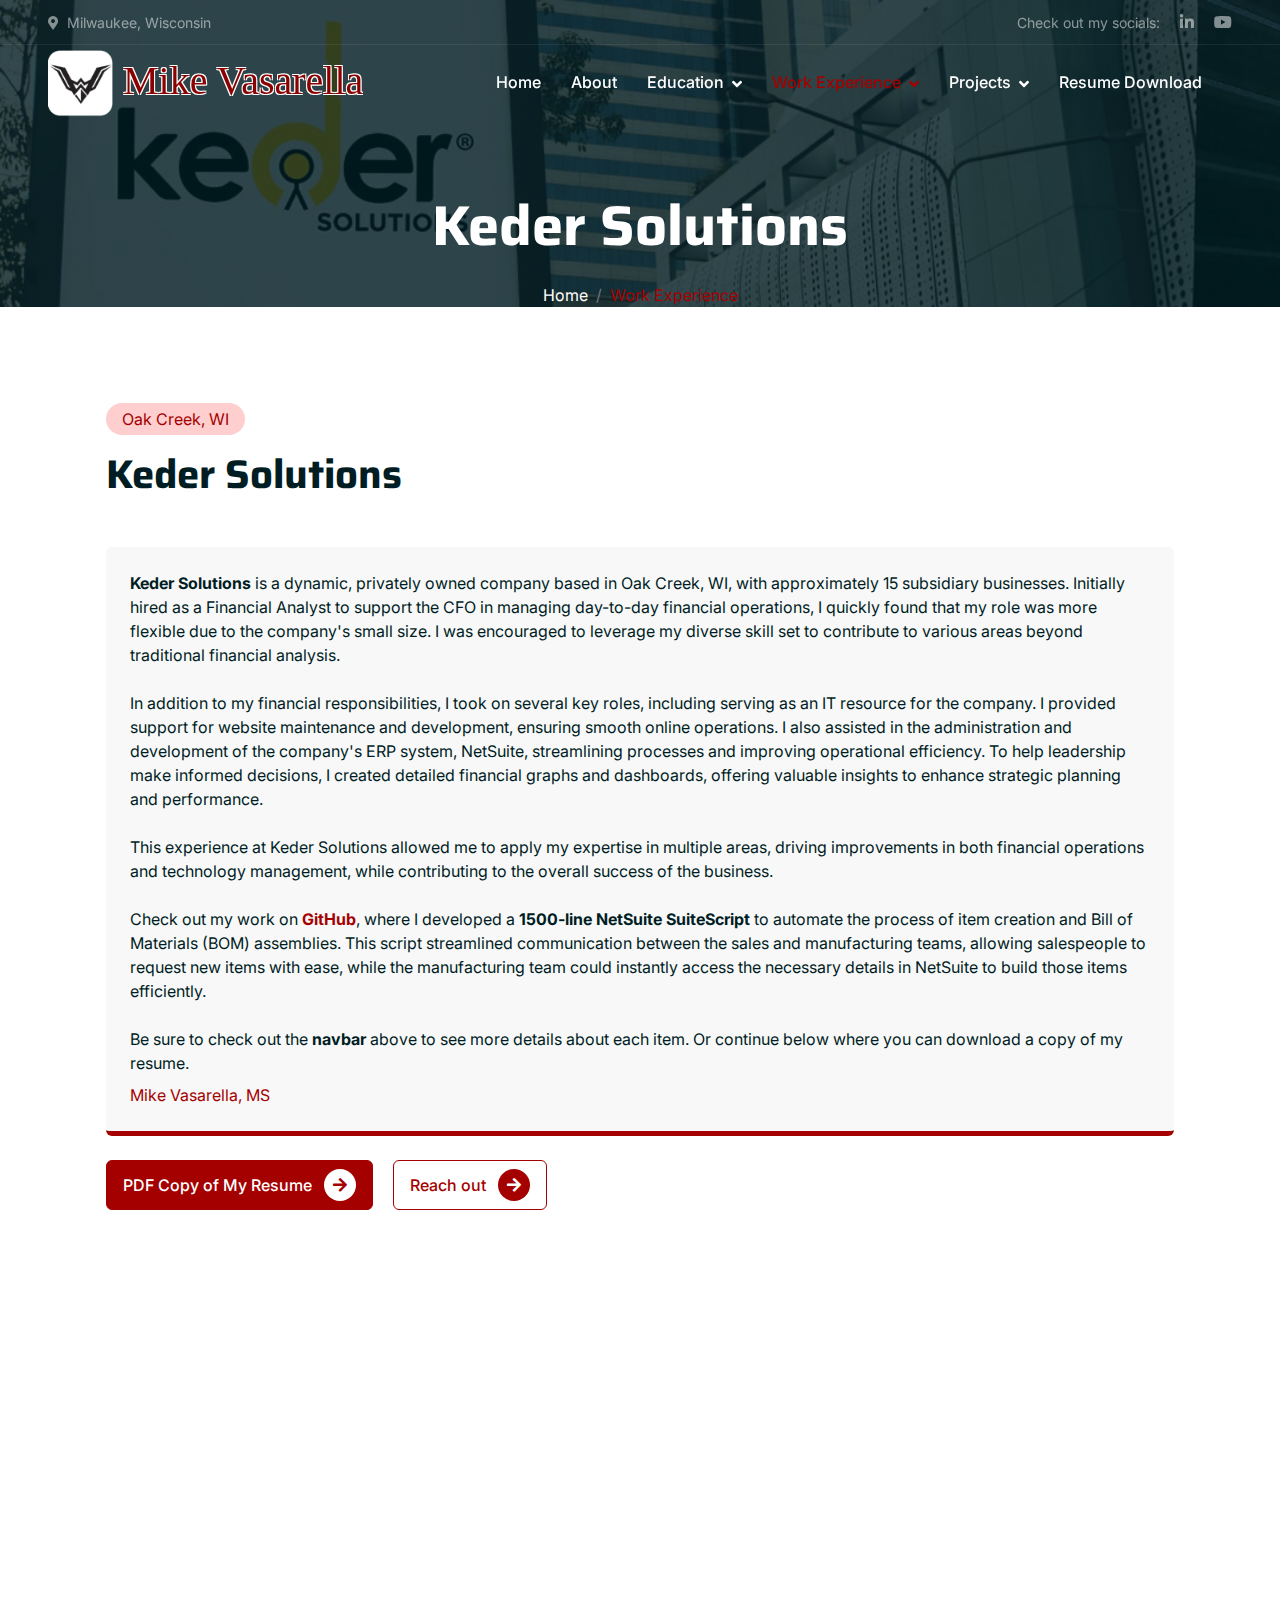
<file: keder.html>
<!DOCTYPE html>
<html lang="en">

<head>
    <meta charset="utf-8">
    <title>Mike Vasarella - About Me</title>
    <meta content="width=device-width, initial-scale=1.0" name="viewport">
    <meta content="" name="keywords">
    <meta content="" name="description">

    <!-- Favicon -->
    <link rel="icon" href="img/WWLogo2.png">

    <!-- Google Web Fonts -->
    <link rel="preconnect" href="https://fonts.googleapis.com">
    <link rel="preconnect" href="https://fonts.gstatic.com" crossorigin>
    <link href="https://fonts.googleapis.com/css2?family=Inter:wght@400;500;600&family=Saira:wght@500;600;700&display=swap" rel="stylesheet"> 

    <!-- Icon Font Stylesheet -->
    <link href="https://cdnjs.cloudflare.com/ajax/libs/font-awesome/5.10.0/css/all.min.css" rel="stylesheet">
    <link href="https://cdn.jsdelivr.net/npm/bootstrap-icons@1.4.1/font/bootstrap-icons.css" rel="stylesheet">

    <!-- Libraries Stylesheet -->
    <link href="lib/animate/animate.min.css" rel="stylesheet">
    <link href="lib/owlcarousel/assets/owl.carousel.min.css" rel="stylesheet">

    <!-- Customized Bootstrap Stylesheet -->
    <link href="css/bootstrap.min.css" rel="stylesheet">

    <!-- Template Stylesheet -->
    <link href="css/style.css" rel="stylesheet">
</head>

<body>
    <!-- Spinner Start -->
    <div id="spinner" class="show bg-white position-fixed translate-middle w-100 vh-100 top-50 start-50 d-flex align-items-center justify-content-center">
        <div class="spinner-grow text-primary" role="status"></div>
    </div>
    <!-- Spinner End -->


    <!-- Navbar Start -->
    <div class="container-fluid fixed-top px-0 wow fadeIn" data-wow-delay="0.1s">
        <div class="top-bar text-white-50 row gx-0 align-items-center d-none d-lg-flex">
            <div class="col-lg-6 px-5 text-start">
                <small><i class="fa fa-map-marker-alt me-2"></i>Milwaukee, Wisconsin</small>
            </div>
            <div class="col-lg-6 px-5 text-end">
                <small>Check out my socials:</small>
                <a class="text-white-50 ms-3" href="https://www.linkedin.com/in/michael-vasarella-249378185/"><i class="fab fa-linkedin-in"></i></a>
                <a class="text-white-50 ms-3" href="https://www.youtube.com/watch?v=Ku4TtWuVNFg"><i class="fab fa-youtube"></i></a>
                <!--<a class="text-white-50 ms-3" href=""><i class="fab fa-instagram"></i></a>-->
            </div>
        </div>

        <nav class="navbar navbar-expand-lg navbar-dark py-lg-0 px-lg-5 wow fadeIn" data-wow-delay="0.1s">
            <a href="index.html" target="_self" class="navbar-brand ms-4 ms-lg-0">
				
                <h1 class="fw-bold text-primary m-0 overflow-hidden strokeme"><img src="img/WWLogo2.png" hight="65" width="65" alt="logo"></img><font color="#8B0000"><l1>    Mike Vasarella</l1></font></h1>
            </a>
            <button type="button" class="navbar-toggler me-4" data-bs-toggle="collapse" data-bs-target="#navbarCollapse">
                <span class="navbar-toggler-icon"></span>
            </button>
            <div class="collapse navbar-collapse" id="navbarCollapse">
                <div class="navbar-nav ms-auto p-4 p-lg-0">
                    <a href="index.html" class="nav-item nav-link">Home</a>
                    <a href="about.html" class="nav-item nav-link"><font size="">About</font></a>
                    <div class="nav-item dropdown">
                        <a href="#" class="nav-link dropdown-toggle" data-bs-toggle="dropdown">Education</a>
                        <div class="dropdown-menu m-0">
                            <a href="education.html" class="dropdown-item">University of Wisconsin - Milwaukee</a>
                        </div>
                    </div>
                    <div class="nav-item dropdown">
                        <a href="#" class="nav-link dropdown-toggle active" data-bs-toggle="dropdown">Work Experience</a>
                        <div class="dropdown-menu m-0">
                            <a href="campingin.html" class="dropdown-item">campingin.ca</a>
                            <a href="keder.html" class="dropdown-item">Keder Solutions</a>
                            <a href="bakertilly.html" class="dropdown-item">Baker Tilly</a>
                            <a href="cla.html" class="dropdown-item">Clifton Larson Allen (CLA)</a>
                        </div>
                    </div>
                    <div class="nav-item dropdown">
                        <a href="#" class="nav-link dropdown-toggle" data-bs-toggle="dropdown">Projects</a>
                        <div class="dropdown-menu m-0">
                            <a href="nhlapi.html" class="dropdown-item">EA NHL API</a>
                            <a href="automoderator.html" class="dropdown-item">Reddit Automoderator</a>
                            <a href="excel.html" class="dropdown-item">Excel/Sheets</a>
                        </div>
                    </div>
                    <a href="../resume/Mike%20Vasarella%20Resume%2012-10-24.pdf" download="Mike%20Vasarella%20Resume%2012-10-24.pdf" class="nav-item nav-link">Resume Download</a>

                <div class="text-white mt-2">
                    <div data-icon="CART" data-fixed-shape="" data-responsive="TRUE" data-layout="BIG_ICON" class="ec-cart-widget"></div>
            </div>
        </nav>
    </div>
    <!-- Navbar End -->


    <!-- Page Header Start -->
    <div class="container-fluid page-header-k mb-5 wow fadeIn" data-wow-delay="0.1s">
        <div class="container text-center">
            <h1 class="display-4 text-white animated slideInDown mb-4">Keder Solutions</h1>
            <nav aria-label="breadcrumb animated slideInDown">
                <ol class="breadcrumb justify-content-center mb-0">
                    <li class="breadcrumb-item"><a class="text-white" href="index.html">Home</a></li>
                    <li class="breadcrumb-item text-primary active" aria-current="page">Work Experience</li>
                </ol>
            </nav>
        </div>
    </div>
    <!-- Page Header End -->


    <!-- About Start -->
    <div class="container-xxl py-5">
        <div class="container">
            <div class="container-lg">
                <div class="container-lg wow fadeInUp" data-wow-delay="0.5s">
                    <div class="h-100">
                        <div class="d-inline-block rounded-pill bg-secondary text-primary py-1 px-3 mb-3">Oak Creek, WI</div>
                        <h1 class="display-6 mb-5">Keder Solutions</h1>
                        <div class="bg-light border-bottom border-5 border-primary rounded p-4 mb-4">
                            <p class="text-dark mb-2">                                
                            <b>Keder Solutions</b> is a dynamic, privately owned company based in Oak Creek, WI, with approximately 15 subsidiary businesses. Initially hired as a Financial Analyst to support the CFO in managing day-to-day financial operations, I quickly found that my role was more flexible due to the company's small size. I was encouraged to leverage my diverse skill set to contribute to various areas beyond traditional financial analysis.<br><br>

                            In addition to my financial responsibilities, I took on several key roles, including serving as an IT resource for the company. I provided support for website maintenance and development, ensuring smooth online operations. I also assisted in the administration and development of the company's ERP system, NetSuite, streamlining processes and improving operational efficiency. To help leadership make informed decisions, I created detailed financial graphs and dashboards, offering valuable insights to enhance strategic planning and performance.<br><br>

                            This experience at Keder Solutions allowed me to apply my expertise in multiple areas, driving improvements in both financial operations and technology management, while contributing to the overall success of the business.<br><br>

                            Check out my work on <a href="https://github.com/Mikevas79/AutoDucterConductor" style="color: #a50000;"><b>GitHub</b></a>, where I developed a <b>1500-line NetSuite SuiteScript</b> to automate the process of item creation and Bill of Materials (BOM) assemblies. This script streamlined communication between the sales and manufacturing teams, allowing salespeople to request new items with ease, while the manufacturing team could instantly access the necessary details in NetSuite to build those items efficiently.
                            
                            <br><br>Be sure to check out the <b>navbar</b> above to see more details about each item. Or continue below where you can download a copy of my resume.</p>
                            <span class="text-primary">Mike Vasarella, MS</span>
                        </div>
                        <a class="btn btn-primary py-2 px-3 me-3" href="../resume/Mike%20Vasarella%20Resume%2012-10-24.pdf" download="Mike%20Vasarella%20Resume%2012-10-24.pdf">
                            PDF Copy of My Resume
                            <div class="d-inline-flex btn-sm-square bg-white text-primary rounded-circle ms-2">
                                <i class="fa fa-arrow-right"></i>
                            </div>
                        </a>
                        <a class="btn btn-outline-primary py-2 px-3" href="https://www.linkedin.com/in/michael-vasarella-249378185/">
                            Reach out
                            <div class="d-inline-flex btn-sm-square bg-primary text-white rounded-circle ms-2">
                                <i class="fa fa-arrow-right"></i>
                            </div>
                        </a>
                    </div>
                </div>
            </div>
        </div>
    </div>
    <!-- About End -->


    <!-- Service Start -->    <!-- Service End -->


    <!-- Team Start -->    <!-- Team End -->


    <!-- Footer Start -->
    <div class="container-fluid bg-dark text-white-50 footer mt-5 pt-5 wow fadeIn" data-wow-delay="0.1s">
        <div class="container py-5">
            <div class="row g-5">
                <div class="col-lg-5 col-md-6">
                    <h1 class="fw-bold text-primary mb-4 strokeme"><img src="img/WWLogo2.png" width="65" height="65" alt="logo"></img><font color="#8B0000"><l1>    Mike Vasarella</l1></font></h1>
                    <p>Welcome to mikevasarella.com <br> <br> Thank you so much for showing interest in my profile. Hope you find what your looking for and have a great day!</p>
                    <div class="d-flex pt-2">
                        <a class="btn btn-square me-1" href="https://www.linkedin.com/in/michael-vasarella-249378185/"><i class="fab fa-linkedin-in"></i></a>
                        <a class="btn btn-square me-1" href="https://www.youtube.com/watch?v=Ku4TtWuVNFg"><i class="fab fa-youtube"></i></a>
                        <!-- <a class="btn btn-square me-1" href=""><i class="fa-brands fa-reddit"></i></a> -->
                    </div>
                </div>
                <div class="col-lg-5 col-md-6">
                    <h5 class="text-light mb-4">Address</h5>
                    <p><i class="fa fa-map-marker-alt me-3"></i>Milwaukee, Wisconsin</p>
                    <h5 class="text-light mb-3">Linkedin</h5>
                    <p><i class="fa fa-envelope me-3"></i>https://www.linkedin.com/in/michael-vasarella-249378185/</p>
                </div>
                <div class="col-lg-2 col-md-6">
                    <h5 class="text-light mb-4">Quick Links</h5>
                    <a class="btn btn-link" href="about.html">About Me</a>
                    <a class="btn btn-link" href="contact.html">Work Experience</a>
                    <a class="btn btn-link" href="booking.html">Projects</a>
                    <!--<a class="btn btn-link" href="">Regions</a>-->
                </div>
            </div>
        </div>
        <div class="container-fluid copyright">
            <div class="container">
                <div class="row">
                    <div class="col-md-6 text-center text-md-start mb-3 mb-md-0">
                        &copy; <a href="#">Mike Vasarella</a>, All Rights Reserved.
                    </div>
                    <div class="col-md-6 text-center text-md-end mb-3 mb-md-0">
                        Website Version 1.2.1
                    </div>
                </div>
            </div>
        </div>
    </div>
    <!-- Footer End -->

    <!-- Back to Top -->
    <!-- <a href="#" class="btn btn-lg btn-primary btn-lg-square back-to-top"><i class="bi bi-arrow-up"></i></a> -->


    <!-- JavaScript Libraries -->
    <script src="https://code.jquery.com/jquery-3.4.1.min.js"></script>
    <script src="https://cdn.jsdelivr.net/npm/bootstrap@5.0.0/dist/js/bootstrap.bundle.min.js"></script>
    <script src="lib/wow/wow.min.js"></script>
    <script src="lib/easing/easing.min.js"></script>
    <script src="lib/waypoints/waypoints.min.js"></script>
    <script src="lib/owlcarousel/owl.carousel.min.js"></script>
    <script src="lib/parallax/parallax.min.js"></script>

    <!-- Template Javascript -->
    <script src="js/main.js"></script>
</body>
<!-- Discord Widget bot Start REMOVED FOR NOW-->
<!-- <script src='https://cdn.jsdelivr.net/npm/@widgetbot/crate@3' async defer>
    new Crate({
        server: '1230444599084843029', // Camping IN
        channel: '1230444599537963070' // #camping-in 
    })
</script> -->
<!-- Discord Widget Bot End -->
</html>
</file>
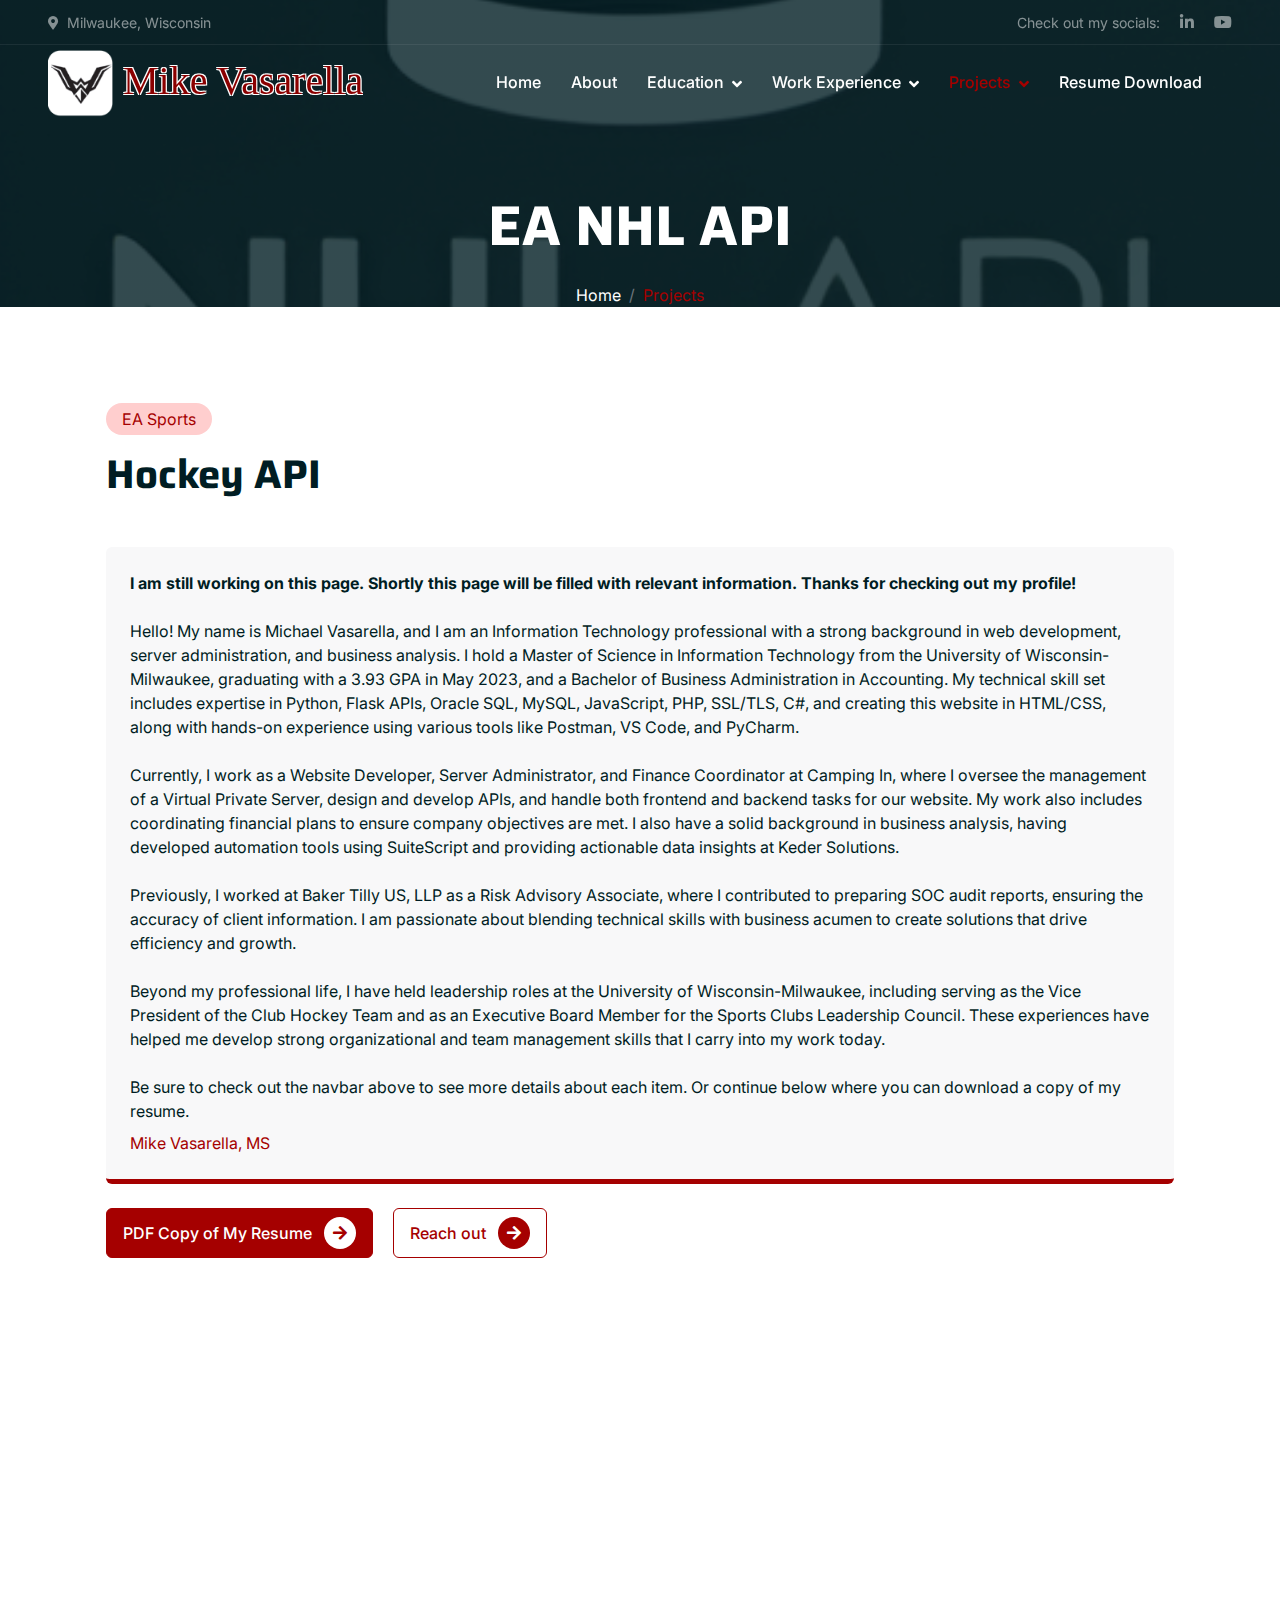
<file: nhlapi.html>
<!DOCTYPE html>
<html lang="en">

<head>
    <meta charset="utf-8">
    <title>Mike Vasarella - About Me</title>
    <meta content="width=device-width, initial-scale=1.0" name="viewport">
    <meta content="" name="keywords">
    <meta content="" name="description">

    <!-- Favicon -->
    <link rel="icon" href="img/WWLogo2.png">

    <!-- Google Web Fonts -->
    <link rel="preconnect" href="https://fonts.googleapis.com">
    <link rel="preconnect" href="https://fonts.gstatic.com" crossorigin>
    <link href="https://fonts.googleapis.com/css2?family=Inter:wght@400;500;600&family=Saira:wght@500;600;700&display=swap" rel="stylesheet"> 

    <!-- Icon Font Stylesheet -->
    <link href="https://cdnjs.cloudflare.com/ajax/libs/font-awesome/5.10.0/css/all.min.css" rel="stylesheet">
    <link href="https://cdn.jsdelivr.net/npm/bootstrap-icons@1.4.1/font/bootstrap-icons.css" rel="stylesheet">

    <!-- Libraries Stylesheet -->
    <link href="lib/animate/animate.min.css" rel="stylesheet">
    <link href="lib/owlcarousel/assets/owl.carousel.min.css" rel="stylesheet">

    <!-- Customized Bootstrap Stylesheet -->
    <link href="css/bootstrap.min.css" rel="stylesheet">

    <!-- Template Stylesheet -->
    <link href="css/style.css" rel="stylesheet">
</head>

<body>
    <!-- Spinner Start -->
    <div id="spinner" class="show bg-white position-fixed translate-middle w-100 vh-100 top-50 start-50 d-flex align-items-center justify-content-center">
        <div class="spinner-grow text-primary" role="status"></div>
    </div>
    <!-- Spinner End -->


    <!-- Navbar Start -->
    <div class="container-fluid fixed-top px-0 wow fadeIn" data-wow-delay="0.1s">
        <div class="top-bar text-white-50 row gx-0 align-items-center d-none d-lg-flex">
            <div class="col-lg-6 px-5 text-start">
                <small><i class="fa fa-map-marker-alt me-2"></i>Milwaukee, Wisconsin</small>
            </div>
            <div class="col-lg-6 px-5 text-end">
                <small>Check out my socials:</small>
                <a class="text-white-50 ms-3" href="https://www.linkedin.com/in/michael-vasarella-249378185/"><i class="fab fa-linkedin-in"></i></a>
                <a class="text-white-50 ms-3" href="https://www.youtube.com/watch?v=Ku4TtWuVNFg"><i class="fab fa-youtube"></i></a>
                <!--<a class="text-white-50 ms-3" href=""><i class="fab fa-instagram"></i></a>-->
            </div>
        </div>

        <nav class="navbar navbar-expand-lg navbar-dark py-lg-0 px-lg-5 wow fadeIn" data-wow-delay="0.1s">
            <a href="index.html" target="_self" class="navbar-brand ms-4 ms-lg-0">
				
                <h1 class="fw-bold text-primary m-0 overflow-hidden strokeme"><img src="img/WWLogo2.png" hight="65" width="65" alt="logo"></img><font color="#8B0000"><l1>    Mike Vasarella</l1></font></h1>
            </a>
            <button type="button" class="navbar-toggler me-4" data-bs-toggle="collapse" data-bs-target="#navbarCollapse">
                <span class="navbar-toggler-icon"></span>
            </button>
            <div class="collapse navbar-collapse" id="navbarCollapse">
                <div class="navbar-nav ms-auto p-4 p-lg-0">
                    <a href="index.html" class="nav-item nav-link">Home</a>
                    <a href="about.html" class="nav-item nav-link"><font size="">About</font></a>
                    <div class="nav-item dropdown">
                        <a href="#" class="nav-link dropdown-toggle" data-bs-toggle="dropdown">Education</a>
                        <div class="dropdown-menu m-0">
                            <a href="education.html" class="dropdown-item">University of Wisconsin - Milwaukee</a>
                        </div>
                    </div>
                    <div class="nav-item dropdown">
                        <a href="#" class="nav-link dropdown-toggle" data-bs-toggle="dropdown">Work Experience</a>
                        <div class="dropdown-menu m-0">
                            <a href="campingin.html" class="dropdown-item">campingin.ca</a>
                            <a href="keder.html" class="dropdown-item">Keder Solutions</a>
                            <a href="bakertilly.html" class="dropdown-item">Baker Tilly</a>
                            <a href="cla.html" class="dropdown-item">Clifton Larson Allen (CLA)</a>
                        </div>
                    </div>
                    <div class="nav-item dropdown">
                        <a href="#" class="nav-link dropdown-toggle active" data-bs-toggle="dropdown">Projects</a>
                        <div class="dropdown-menu m-0">
                            <a href="nhlapi.html" class="dropdown-item">EA NHL API</a>
                            <a href="automoderator.html" class="dropdown-item">Reddit Automoderator</a>
                            <a href="excel.html" class="dropdown-item">Excel/Sheets</a>
                        </div>
                    </div>
                    <a href="../resume/Mike%20Vasarella%20Resume%2012-10-24.pdf" download="Mike%20Vasarella%20Resume%2012-10-24.pdf" class="nav-item nav-link">Resume Download</a>

                <div class="text-white mt-2">
                    <div data-icon="CART" data-fixed-shape="" data-responsive="TRUE" data-layout="BIG_ICON" class="ec-cart-widget"></div>
            </div>
        </nav>
    </div>
    <!-- Navbar End -->


    <!-- Page Header Start -->
    <div class="container-fluid page-header-nhl mb-5 wow fadeIn" data-wow-delay="0.1s">
        <div class="container text-center">
            <h1 class="display-4 text-white animated slideInDown mb-4">EA NHL API</h1>
            <nav aria-label="breadcrumb animated slideInDown">
                <ol class="breadcrumb justify-content-center mb-0">
                    <li class="breadcrumb-item"><a class="text-white" href="index.html">Home</a></li>
                    <li class="breadcrumb-item text-primary active" aria-current="page">Projects</li>
                </ol>
            </nav>
        </div>
    </div>
    <!-- Page Header End -->


    <!-- About Start -->
    <div class="container-xxl py-5">
        <div class="container">
            <div class="container-lg">
                <div class="container-lg wow fadeInUp" data-wow-delay="0.5s">
                    <div class="h-100">
                        <div class="d-inline-block rounded-pill bg-secondary text-primary py-1 px-3 mb-3">EA Sports</div>
                        <h1 class="display-6 mb-5">Hockey API</h1>
                        <div class="bg-light border-bottom border-5 border-primary rounded p-4 mb-4">
                            <p class="text-dark mb-2"><b>I am still working on this page. Shortly this page will be filled with relevant information. Thanks for checking out my profile!</b><br><br>Hello! My name is Michael Vasarella, and I am an Information Technology professional with a strong background in web development, server administration, and business analysis. I hold a Master of Science in Information Technology from the University of Wisconsin-Milwaukee, graduating with a 3.93 GPA in May 2023, and a Bachelor of Business Administration in Accounting. My technical skill set includes expertise in Python, Flask APIs, Oracle SQL, MySQL, JavaScript, PHP, SSL/TLS, C#, and creating this website in HTML/CSS, along with hands-on experience using various tools like Postman, VS Code, and PyCharm.<br> <br>
  
                            Currently, I work as a Website Developer, Server Administrator, and Finance Coordinator at Camping In, where I oversee the management of a Virtual Private Server, design and develop APIs, and handle both frontend and backend tasks for our website. My work also includes coordinating financial plans to ensure company objectives are met. I also have a solid background in business analysis, having developed automation tools using SuiteScript and providing actionable data insights at Keder Solutions.<br><br>
                            
                            Previously, I worked at Baker Tilly US, LLP as a Risk Advisory Associate, where I contributed to preparing SOC audit reports, ensuring the accuracy of client information. I am passionate about blending technical skills with business acumen to create solutions that drive efficiency and growth.<br><br>
                            
                            Beyond my professional life, I have held leadership roles at the University of Wisconsin-Milwaukee, including serving as the Vice President of the Club Hockey Team and as an Executive Board Member for the Sports Clubs Leadership Council. These experiences have helped me develop strong organizational and team management skills that I carry into my work today.
                            
                            <br><br>Be sure to check out the navbar above to see more details about each item. Or continue below where you can download a copy of my resume.</p>
                            <span class="text-primary">Mike Vasarella, MS</span>
                        </div>
                        <a class="btn btn-primary py-2 px-3 me-3" href="../resume/Mike%20Vasarella%20Resume%2012-10-24.pdf" download="Mike%20Vasarella%20Resume%2012-10-24.pdf">
                            PDF Copy of My Resume
                            <div class="d-inline-flex btn-sm-square bg-white text-primary rounded-circle ms-2">
                                <i class="fa fa-arrow-right"></i>
                            </div>
                        </a>
                        <a class="btn btn-outline-primary py-2 px-3" href="https://www.linkedin.com/in/michael-vasarella-249378185/">
                            Reach out
                            <div class="d-inline-flex btn-sm-square bg-primary text-white rounded-circle ms-2">
                                <i class="fa fa-arrow-right"></i>
                            </div>
                        </a>
                    </div>
                </div>
            </div>
        </div>
    </div>
    <!-- About End -->


    <!-- Service Start -->    <!-- Service End -->


    <!-- Team Start -->    <!-- Team End -->


    <!-- Footer Start -->
    <div class="container-fluid bg-dark text-white-50 footer mt-5 pt-5 wow fadeIn" data-wow-delay="0.1s">
        <div class="container py-5">
            <div class="row g-5">
                <div class="col-lg-5 col-md-6">
                    <h1 class="fw-bold text-primary mb-4 strokeme"><img src="img/WWLogo2.png" width="65" height="65" alt="logo"></img><font color="#8B0000"><l1>    Mike Vasarella</l1></font></h1>
                    <p>Welcome to mikevasarella.com <br> <br> Thank you so much for showing interest in my profile. Hope you find what your looking for and have a great day!</p>
                    <div class="d-flex pt-2">
                        <a class="btn btn-square me-1" href="https://www.linkedin.com/in/michael-vasarella-249378185/"><i class="fab fa-linkedin-in"></i></a>
                        <a class="btn btn-square me-1" href="https://www.youtube.com/watch?v=Ku4TtWuVNFg"><i class="fab fa-youtube"></i></a>
                        <!-- <a class="btn btn-square me-1" href=""><i class="fa-brands fa-reddit"></i></a> -->
                    </div>
                </div>
                <div class="col-lg-5 col-md-6">
                    <h5 class="text-light mb-4">Address</h5>
                    <p><i class="fa fa-map-marker-alt me-3"></i>Milwaukee, Wisconsin</p>
                    <h5 class="text-light mb-3">Linkedin</h5>
                    <p><i class="fa fa-envelope me-3"></i>https://www.linkedin.com/in/michael-vasarella-249378185/</p>
                </div>
                <div class="col-lg-2 col-md-6">
                    <h5 class="text-light mb-4">Quick Links</h5>
                    <a class="btn btn-link" href="about.html">About Me</a>
                    <a class="btn btn-link" href="contact.html">Work Experience</a>
                    <a class="btn btn-link" href="booking.html">Projects</a>
                    <!--<a class="btn btn-link" href="">Regions</a>-->
                </div>
            </div>
        </div>
        <div class="container-fluid copyright">
            <div class="container">
                <div class="row">
                    <div class="col-md-6 text-center text-md-start mb-3 mb-md-0">
                        &copy; <a href="#">Mike Vasarella</a>, All Rights Reserved.
                    </div>
                    <div class="col-md-6 text-center text-md-end mb-3 mb-md-0">
                        Website Version 1.2.1
                    </div>
                </div>
            </div>
        </div>
    </div>
    <!-- Footer End -->

    <!-- Back to Top -->
    <!-- <a href="#" class="btn btn-lg btn-primary btn-lg-square back-to-top"><i class="bi bi-arrow-up"></i></a> -->


    <!-- JavaScript Libraries -->
    <script src="https://code.jquery.com/jquery-3.4.1.min.js"></script>
    <script src="https://cdn.jsdelivr.net/npm/bootstrap@5.0.0/dist/js/bootstrap.bundle.min.js"></script>
    <script src="lib/wow/wow.min.js"></script>
    <script src="lib/easing/easing.min.js"></script>
    <script src="lib/waypoints/waypoints.min.js"></script>
    <script src="lib/owlcarousel/owl.carousel.min.js"></script>
    <script src="lib/parallax/parallax.min.js"></script>

    <!-- Template Javascript -->
    <script src="js/main.js"></script>
</body>
<!-- Discord Widget bot Start REMOVED FOR NOW-->
<!-- <script src='https://cdn.jsdelivr.net/npm/@widgetbot/crate@3' async defer>
    new Crate({
        server: '1230444599084843029', // Camping IN
        channel: '1230444599537963070' // #camping-in 
    })
</script> -->
<!-- Discord Widget Bot End -->
</html>
</file>
<file: css/style.css>
/********** Template CSS **********/
:root {
    --primary: #a50000;
    --secondary: #FFF0E6;
    --tertiary: #758C32;
    --light: #F8F8F9;
    --dark: #001D23;
}

.back-to-top {
    position: fixed;
    display: none;
    right: 30px;
    bottom: 30px;
    z-index: 99;
}


/********** Text Outline **********/
.strokeme
{
    color: white;
    text-shadow:
    -1px -1px 0 #ffffff,
    1px -1px 0 #ffffff,
    -1px 1px 0 #ffffff,
    1px 1px 0 #ffffff;  
}

/********** Text Outline **********/
.strokeme-uwm
{
    color: #ffee00;
    text-shadow:
    -3px -3px 0 #000000,
    3px -3px 0 #000000,
    -3px 3px 0 #000000,
    3px 3px 0 #000000;  
}


/* Acier BAT Text Solid */

/********** Logo Font for HTML **********/
@font-face {
    font-family: "Acier BAT Text Solid";
    src: url("https://db.onlinewebfonts.com/t/6e3bdf768c0dc5b08f0198a7243fbe21.eot");
    src: url("https://db.onlinewebfonts.com/t/6e3bdf768c0dc5b08f0198a7243fbe21.eot?#iefix")format("embedded-opentype"),
    url("https://db.onlinewebfonts.com/t/6e3bdf768c0dc5b08f0198a7243fbe21.woff2")format("woff2"),
    url("https://db.onlinewebfonts.com/t/6e3bdf768c0dc5b08f0198a7243fbe21.woff")format("woff"),
    url("https://db.onlinewebfonts.com/t/6e3bdf768c0dc5b08f0198a7243fbe21.ttf")format("truetype"),
    url("https://db.onlinewebfonts.com/t/6e3bdf768c0dc5b08f0198a7243fbe21.svg#Acier BAT Text Solid")format("svg");
}

l1 {
    font-family: Acier BAT Text Solid;
    font-style: normal;
    font-weight: 100;
}

/*** Spinner ***/
#spinner {
    opacity: 0;
    visibility: hidden;
    transition: opacity .5s ease-out, visibility 0s linear .5s;
    z-index: 99999;
}

#spinner.show {
    transition: opacity .5s ease-out, visibility 0s linear 0s;
    visibility: visible;
    opacity: 1;
}


/*** Button ***/
.btn {
    font-weight: 500;
    transition: .5s;
}

.btn.btn-primary, 
.btn.btn-outline-primary:hover {
    color: #FFFFFF;
}

.btn.btn-primary:hover {
    color: var(--primary);
    background: transparent;
}

.btn.btn-tertiary, 
.btn.btn-outline-tertiary:hover {
    color: #FFFFFF;
}

.btn.btn-tertiary:hover {
    color: var(--tertiary);
    background: transparent;
}

.btn-square {
    width: 38px;
    height: 38px;
}

.btn-sm-square {
    width: 32px;
    height: 32px;
}

.btn-lg-square {
    width: 48px;
    height: 48px;
}

.btn-square,
.btn-sm-square,
.btn-lg-square {
    padding: 0;
    display: flex;
    align-items: center;
    justify-content: center;
    font-weight: normal;
}


/*** Navbar ***/
.fixed-top {
    transition: .5s;
}

.top-bar {
    height: 45px;
    border-bottom: 1px solid rgba(255, 255, 255, .07);
}

.navbar .dropdown-toggle::after {
    border: none;
    content: "\f107";
    font-family: "Font Awesome 5 Free";
    font-weight: 900;
    vertical-align: middle;
    margin-left: 8px;
}

.navbar .navbar-nav .nav-link {
    margin-right: 30px;
    padding: 25px 0;
    color: #FFFFFF;
    font-weight: 500;
    outline: none;
}

.navbar .navbar-nav .nav-link:hover,
.navbar .navbar-nav .nav-link.active {
    color: var(--primary);
}

@media (max-width: 991.98px) {
    .navbar .navbar-nav {
        margin-top: 10px;
        border-top: 1px solid rgba(0, 0, 0, .07);
        background: var(--dark);
    }

    .navbar .navbar-nav .nav-link {
        padding: 10px 0;
    }
}

@media (min-width: 992px) {
    .navbar .nav-item .dropdown-menu {
        display: block;
        visibility: hidden;
        top: 100%;
        transform: rotateX(-75deg);
        transform-origin: 0% 0%;
        transition: .5s;
        opacity: 0;
    }

    .navbar .nav-item:hover .dropdown-menu {
        transform: rotateX(0deg);
        visibility: visible;
        transition: .5s;
        opacity: 1;
    }
}


/*** Header ***/
.carousel-caption {
    top: 0;
    left: 0;
    right: 0;
    bottom: 0;
    display: flex;
    align-items: center;
    justify-content: center;
    text-align: center;
    background: rgba(0, 29, 35, .1);
    z-index: 1;
}

.carousel-control-prev,
.carousel-control-next {
    width: 15%;
}

.carousel-control-prev-icon,
.carousel-control-next-icon {
    width: 3rem;
    height: 3rem;
    background-color: var(--dark);
    border: 12px solid var(--dark);
    border-radius: 3rem;
}

@media (max-width: 768px) {
    #header-carousel .carousel-item {
        position: relative;
        min-height: 100vh;
    }
    
    #header-carousel .carousel-item img {
        position: absolute;
        width: 100%;
        height: 100%;
        object-fit: cover;
    }
}

.page-header {
    padding-top: 12rem;
    background: linear-gradient(rgba(0, 29, 35, .8), rgba(0, 29, 35, .8)), url("../img/hero1.jpg") center center no-repeat;
    background-size: cover;
}

.page-header-one {
    padding-top: 12rem;
    background: linear-gradient(rgba(0, 29, 35, .8), rgba(0, 29, 35, .8)), url("../img/pexels-photo.jpg") center center no-repeat;
    background-size: cover;
}

.page-header-uwm {
    padding-top: 12rem;
    background: linear-gradient(rgba(0, 29, 35, .8), rgba(0, 29, 35, .8)), url("../img/uwm.jpg") center center no-repeat;
    background-size: cover;
}

.page-header-bt {
    padding-top: 12rem;
    background: linear-gradient(rgba(0, 29, 35, .8), rgba(0, 29, 35, .8)), url("../img/bt3.jpg") center center no-repeat;
    background-size: cover;
}

.page-header-ci {
    padding-top: 12rem;
    background: linear-gradient(rgba(0, 29, 35, .8), rgba(0, 29, 35, .8)), url("../img/ci.jpg") center center no-repeat;
    background-size: cover;
}

.page-header-k {
    padding-top: 12rem;
    background: linear-gradient(rgba(0, 29, 35, .8), rgba(0, 29, 35, .8)), url("../img/ks.jpg") center center no-repeat;
    background-size: cover;
}

.page-header-cla {
    padding-top: 12rem;
    background: linear-gradient(rgba(0, 29, 35, .8), rgba(0, 29, 35, .8)), url("../img/cla.jpg") center center no-repeat;
    background-size: cover;
}

.page-header-reddit {
    padding-top: 12rem;
    background: linear-gradient(rgba(0, 29, 35, .8), rgba(0, 29, 35, .8)), url("../img/reddit.jpg") center center no-repeat;
    background-size: cover;
}

.page-header-excel {
    padding-top: 12rem;
    background: linear-gradient(rgba(0, 29, 35, .8), rgba(0, 29, 35, .8)), url("../img/excel.jpg") center center no-repeat;
    background-size: cover;
}

.page-header-nhl {
    padding-top: 12rem;
    background: linear-gradient(rgba(0, 29, 35, .8), rgba(0, 29, 35, .8)), url("../img/nhl.png") center center no-repeat;
    background-size: cover;
}

.page-header .breadcrumb-item+.breadcrumb-item::before {
    color: #999999;
}

/*** Causes ***/
.causes-item .progress {
    height: 5px;
    border-radius: 0;
    overflow: visible;
}

.causes-item .progress .progress-bar {
    position: relative;
    overflow: visible;
    width: 0px;
    border-radius: 0;
    transition: 5s;
}

.causes-item .progress .progress-bar span {
    position: absolute;
    top: -7px;
    right: 0;
    width: 40px;
    height: 19px;
    display: flex;
    align-items: center;
    justify-content: center;
    font-size: 12px;
    background: var(--primary);
    color: #FFFFFF;
}

.causes-item .causes-overlay {
    position: absolute;
    width: 100%;
    height: 100%;
    top: 0;
    left: 0;
    display: flex;
    align-items: center;
    justify-content: center;
    background: rgba(0, 0, 0, .5);
    overflow: hidden;
    opacity: 0;
    transition: .5s;
}

.causes-item:hover .causes-overlay {
    height: 100%;
    opacity: 1;
}


/*** Service ***/
.service-item {
    box-shadow: 0 0 45px rgba(0, 0, 0, .06);
}


/*** Donate ***/
.donate {
    background: rgba(0, 29, 35, .8);
}

.btn-group .btn-light:hover,
.btn-group input[type="radio"]:checked+label {
    color: var(--primary);
    border-color: var(--primary);
}

/*** Team ***/
.team-item img {
    position: relative;
    top: 0;
    transition: .5s;
}

.team-item:hover img {
    top: -30px;
}

.team-item .team-text {
    position: relative;
    height: 100px;
    transition: .5s;
}

.team-item:hover .team-text {
    margin-top: -60px;
    height: 160px;
}

.team-item .team-text .team-social {
    opacity: 0;
    transition: .5s;
}

.team-item:hover .team-text .team-social {
    opacity: 1;
}

.team-item .team-social .btn {
    display: inline-flex;
    color: var(--primary);
    background: #FFFFFF;
    border-radius: 40px;
}

.team-item .team-social .btn:hover {
    color: #FFFFFF;
    background: var(--primary);
}

/*** Testimonial ***/
.testimonial-carousel::before {
    position: absolute;
    content: "";
    top: 0;
    left: 0;
    height: 100%;
    width: 0;
    background: linear-gradient(to right, rgba(255, 255, 255, 1) 0%, rgba(255, 255, 255, 0) 100%);
    z-index: 1;
}

.testimonial-carousel::after {
    position: absolute;
    content: "";
    top: 0;
    right: 0;
    height: 100%;
    width: 0;
    background: linear-gradient(to left, rgba(255, 255, 255, 1) 0%, rgba(255, 255, 255, 0) 100%);
    z-index: 1;
}

@media (min-width: 768px) {
    .testimonial-carousel::before,
    .testimonial-carousel::after {
        width: 200px;

    }
}

@media (min-width: 992px) {
    .testimonial-carousel::before,
    .testimonial-carousel::after {
        width: 300px;
		
    }
}

.testimonial-carousel .owl-item .testimonial-text {
    background: var(--light);
    transform: scale(.8);
    transition: .5s;
}

.testimonial-carousel .owl-item.center .testimonial-text {
    background: var(--primary);
    transform: scale(1);
}

.testimonial-carousel .owl-item .testimonial-text *,
.testimonial-carousel .owl-item .testimonial-item img {
    transition: .5s;
}

.testimonial-carousel .owl-item.center .testimonial-text * {
    color: var(--light) !important;
}

.testimonial-carousel .owl-item.center .testimonial-item img {
    background: var(--primary) !important;
} 

.testimonial-carousel .owl-nav {
    position: absolute;
    width: 350px;
    top: 15px;
    left: 50%;
    transform: translateX(-50%);
    display: flex;
    justify-content: space-between;
    opacity: 0;
    transition: .5s;
    z-index: 1;
}

.testimonial-carousel:hover .owl-nav {
    width: 300px;
    opacity: 1;
}

.testimonial-carousel .owl-nav .owl-prev,
.testimonial-carousel .owl-nav .owl-next {
    position: relative;
    color: var(--primary);
    font-size: 45px;
    transition: .5s;
}

.testimonial-carousel .owl-nav .owl-prev:hover,
.testimonial-carousel .owl-nav .owl-next:hover {
    color: var(--dark);
}


/*** Footer ***/

.footer .btn.btn-link {
    display: block;
    margin-bottom: 5px;
    padding: 0;
    text-align: left;
    color: rgba(255,255,255,0.5);
    font-weight: normal;
    text-transform: capitalize;
    transition: .3s;
}

.footer .btn.btn-link::before {
    position: relative;
    content: "\f105";
    font-family: "Font Awesome 5 Free";
    font-weight: 900;
    color: rgba(255,255,255,0.5);
    margin-right: 10px;
}

.footer .btn.btn-link:hover {
    color: var(--light);
    letter-spacing: 1px;
    box-shadow: none;
}

.footer .btn.btn-square {
    color: rgba(255,255,255,0.5);
    border: 1px solid rgba(255,255,255,0.5);
}

.footer .btn.btn-square:hover {
    color: var(--secondary);
    border-color: var(--light);
}

.footer .copyright {
    padding: 25px 0;
    font-size: 15px;
    border-top: 1px solid rgba(256, 256, 256, .1);
}

.footer .copyright a {
    color: var(--secondary);
}

.footer .copyright a:hover {
    color: var(--primary);
}
</file>
